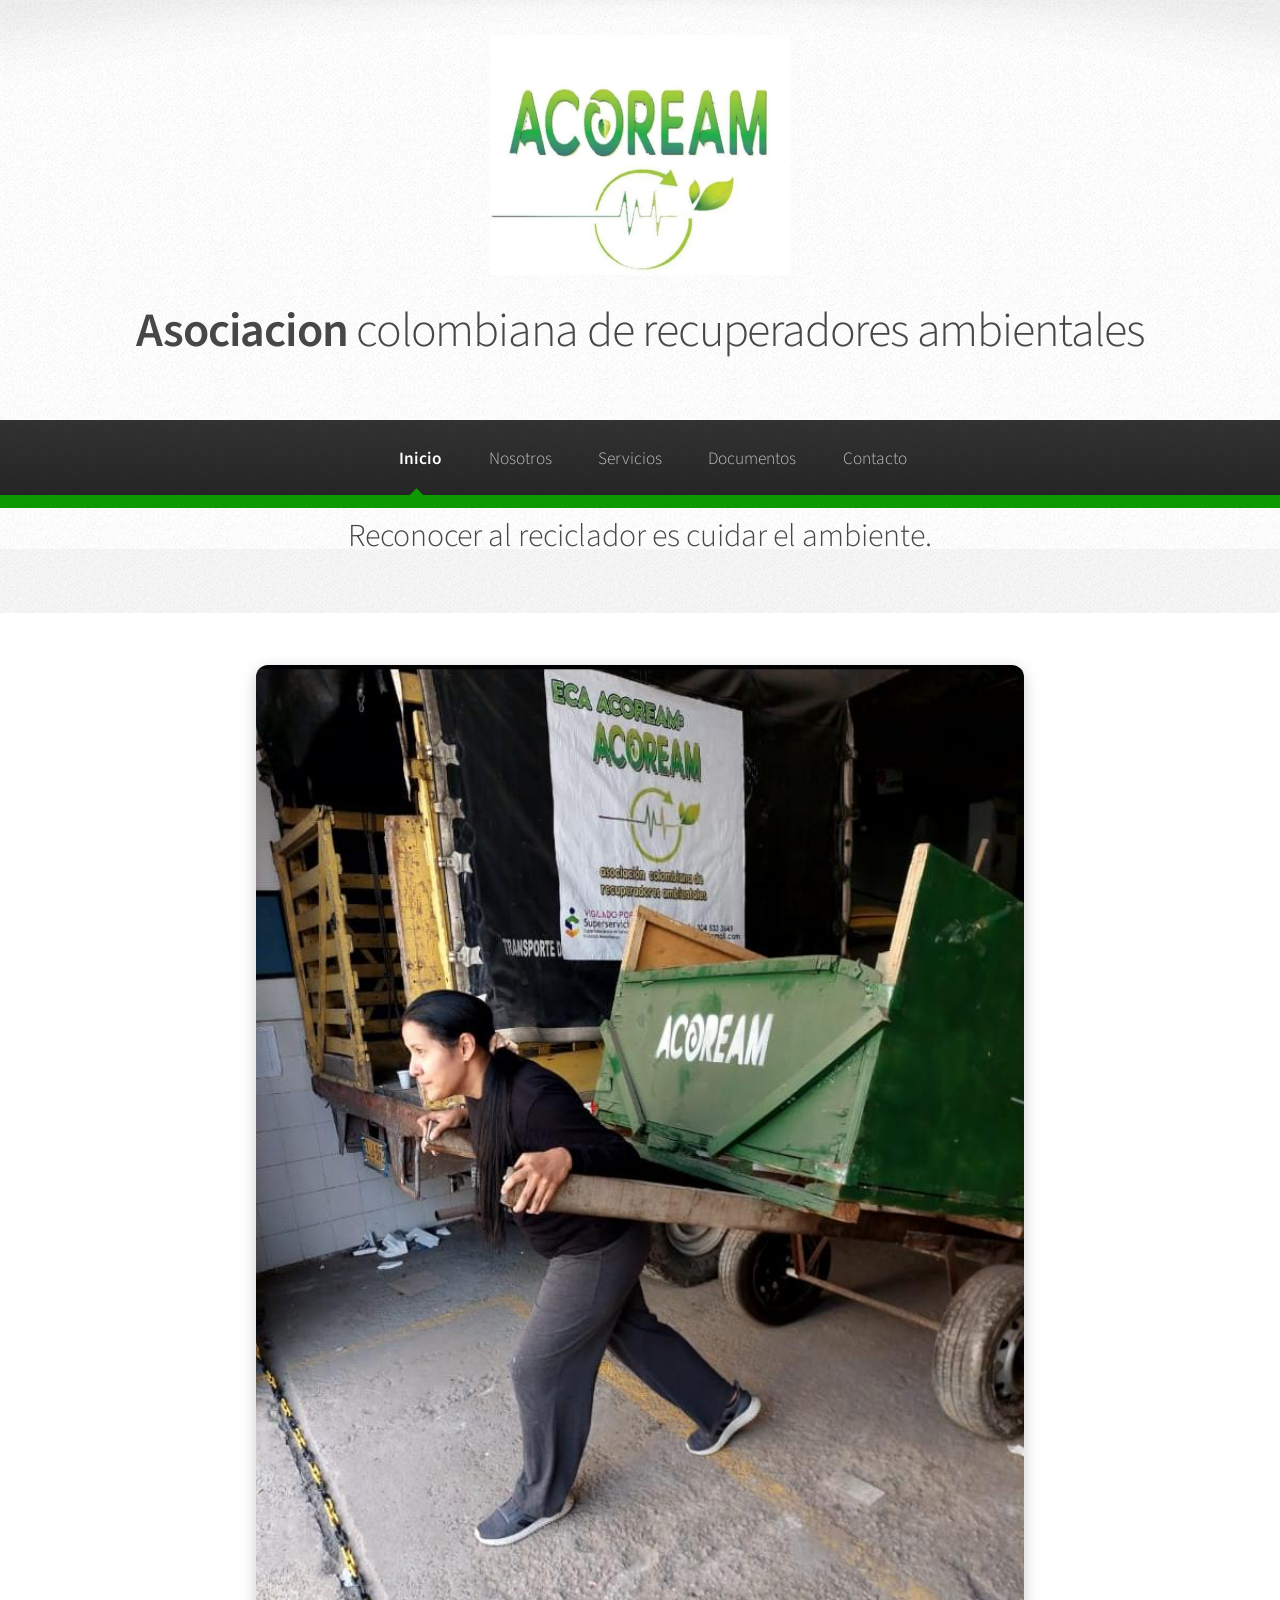
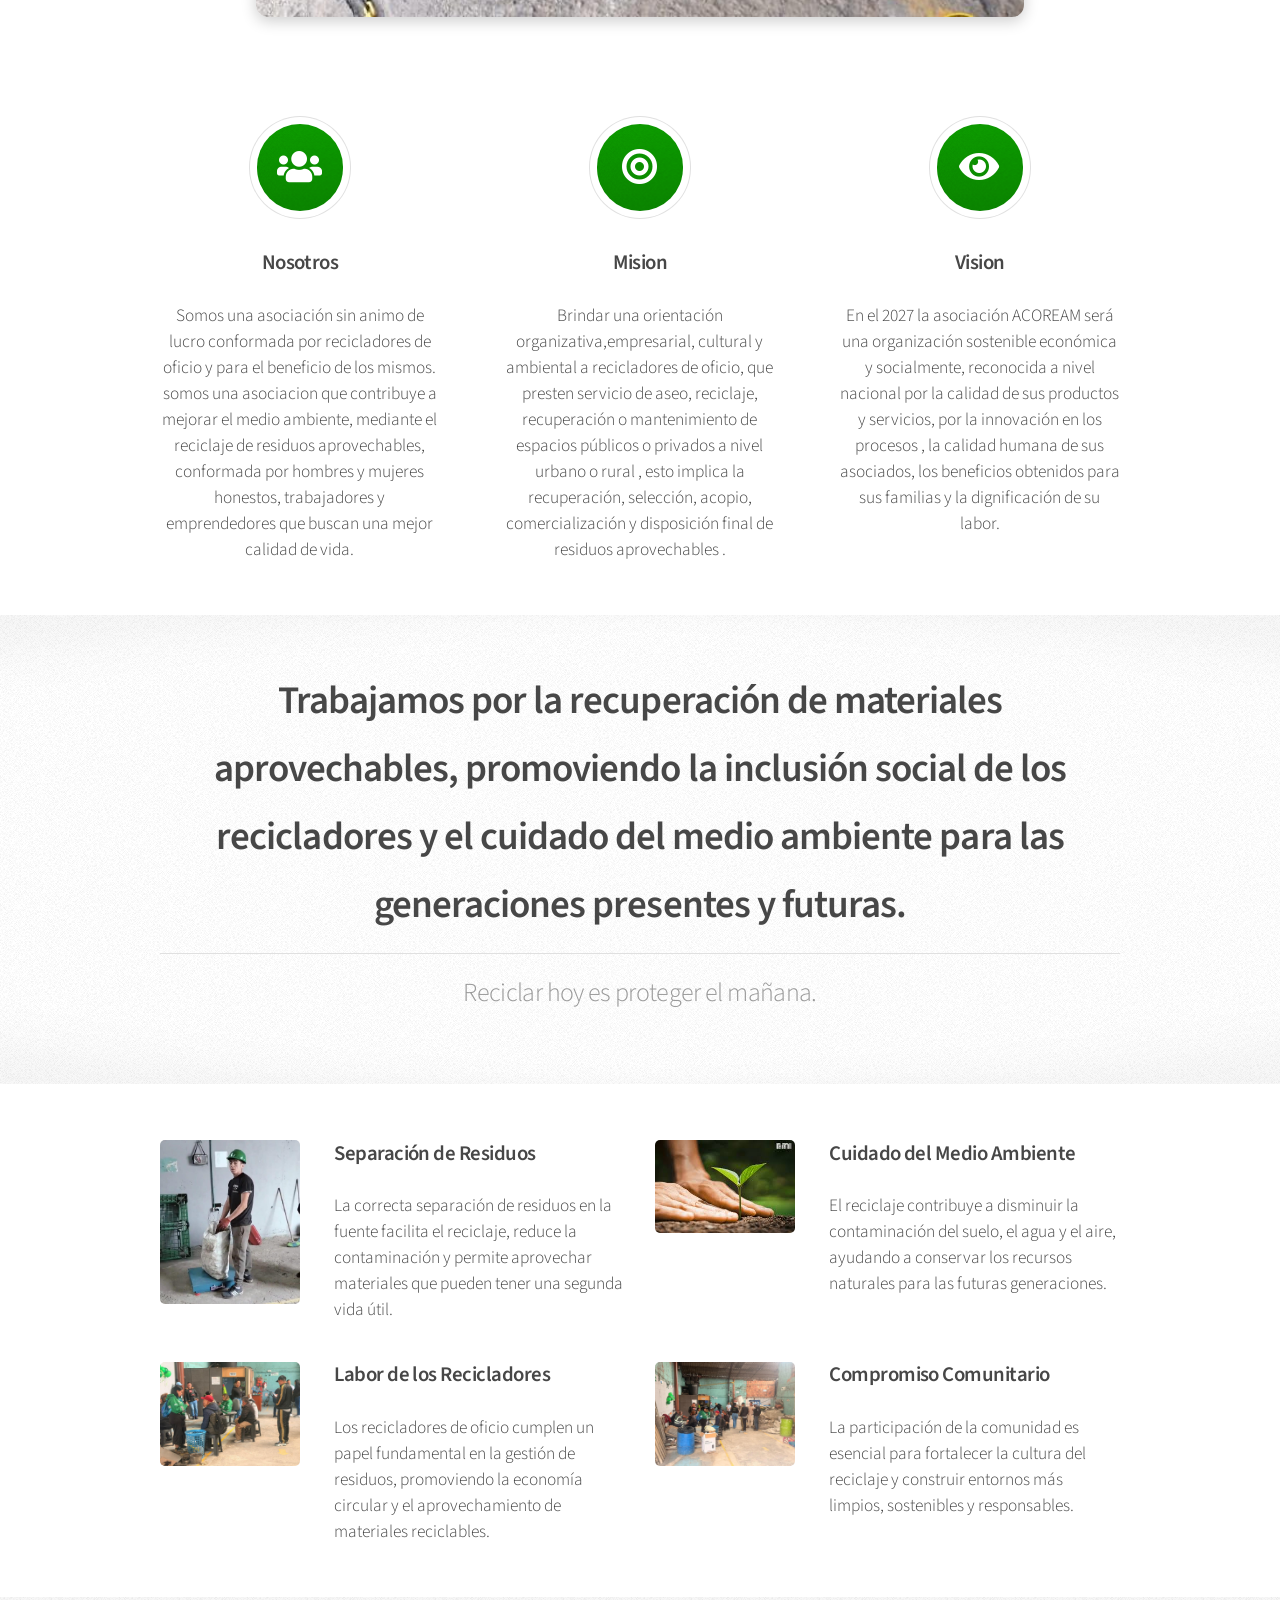
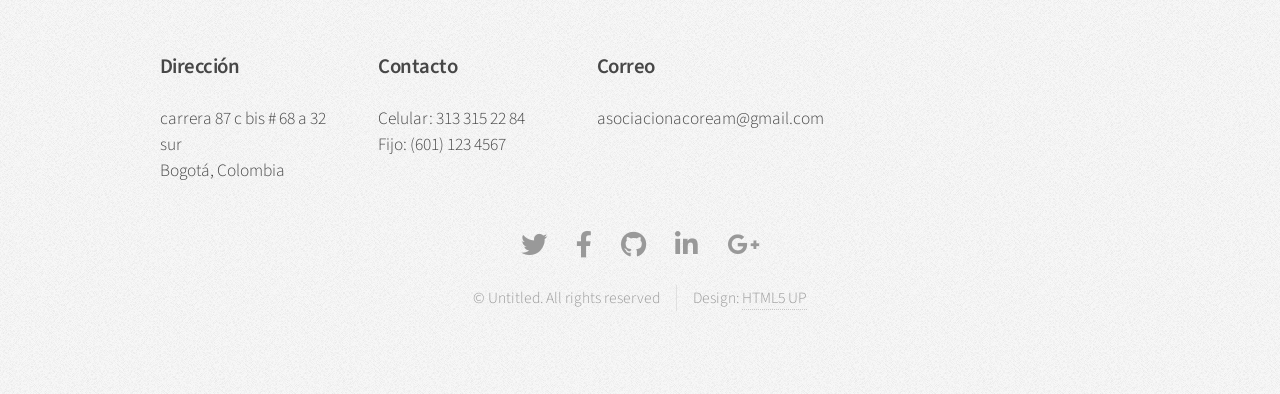
<file: Dise-o-Web-C/Pagina trabajo diseño web/index.html>
<!DOCTYPE HTML>
<!--
	Arcana by HTML5 UP
	html5up.net | @ajlkn
	Free for personal and commercial use under the CCA 3.0 license (html5up.net/license)
-->
<html>
	
	<head>
	
		<title>Asociacion Acoream</title>
		<meta charset="utf-8" />
		<meta name="viewport" content="width=device-width, initial-scale=1, user-scalable=no" />
		<link rel="stylesheet" href="assets/css/main.css" />
		<link rel="icon" type="image/png" href="images/banner.jpg">
		
	</head>
	<body class="is-preload">
		<div id="page-wrapper">

			<!-- Header -->
				<div id="header">

					<div style="text-align:center; margin-bottom:20px;">
    <img src="images/banner.jpg"
         alt="Logo Asociación"
         style="width:300px; height:auto;">
</div>

<h1 style="font-size:2rem; text-align:center;">
    <a href="index.html" id="logo">
        Asociacion <em>colombiana de recuperadores ambientales</em>
    </a>
</h1>
					<!-- Nav -->
						<nav id="nav">
							<ul>
								<li class="current"><a href="index.html">Inicio</a></li>
								<li><a href="left-sidebar.html">Nosotros</a></li>
								<li><a href="servicios.html">Servicios</a></li>
								<li><a href="documentos.html">Documentos</a></li>
								<li><a href="formulario.html">Contacto</a></li>
							</ul>
						</nav>

    <p style="font-size: 2rem; margin-top: 15px;">
        Reconocer al reciclador es cuidar el ambiente.
    </p>

				</div>

			<!-- Banner -->
				<!-- <section id="banner">
					<header>
						<h2>Arcana: <em>A responsive site template freebie by <a href="http://html5up.net">HTML5 UP</a></em></h2>
						<a href="#" class="button">Learn More</a>
					</header>
				</section> -->
	<!-- <span class="image featured"><img src="images/banner.jpg" alt=""  style="width:100%;   max-height: 1500px;
    object-fit: cover;"/></span> -->
			<!-- Highlights -->

<section class="wrapper style1">
    <div class="container">

        <div style="text-align:center; margin-bottom:30px;">
            <img src="images/Giselle.jpeg"
                 alt="ACOREAM"
                 style="
                    width:80%;
                    max-width:800px;
                    height:auto;
                    border-radius:12px;
                    box-shadow:0 4px 15px rgba(0,0,0,0.2);
                 ">
        </div>

    </div>
</section>

				<section class="wrapper style1">
					<div class="container">
						<div class="row gtr-200">
							<section class="col-4 col-12-narrower">
								<div class="box highlight">
									<i class="icon solid major fa-users"></i>
									<h3>Nosotros</h3>
									<p>Somos una asociación sin animo de lucro conformada por recicladores de oficio y para el beneficio de los mismos.
                                      somos una asociacion que contribuye a mejorar el medio ambiente, mediante el reciclaje de residuos aprovechables, conformada por hombres y mujeres honestos, trabajadores y emprendedores que buscan una mejor calidad de vida.</p>
								</div>
							</section>
							<section class="col-4 col-12-narrower">
								<div class="box highlight">
									<i class="icon solid major fa-bullseye"></i>
									<h3>Mision</h3>
									<p> Brindar una orientación organizativa,empresarial, cultural y ambiental a recicladores de oficio, que presten servicio de aseo, reciclaje, recuperación o mantenimiento de espacios públicos o privados a nivel urbano o rural ,     esto implica la recuperación, selección, acopio, comercialización  y disposición final de residuos aprovechables .</p>
								</div>
							</section>
							<section class="col-4 col-12-narrower">
								<div class="box highlight">
									<i class="icon solid major fa-eye"></i>
									<h3>Vision</h3>
									<p>En el 2027 la asociación ACOREAM será una organización sostenible económica y socialmente, reconocida a nivel nacional por la calidad de sus productos y servicios, por la innovación en los procesos , la calidad humana de sus asociados, los beneficios obtenidos para sus familias y la dignificación de su labor.</p>
								</div>
							</section>
						</div>
					</div>
				</section>

			<!-- Gigantic Heading -->
				<section class="wrapper style2">
					<div class="container">
						<header class="major">
							<h2>Trabajamos por la recuperación de materiales aprovechables, promoviendo la inclusión social de los recicladores y el cuidado del medio ambiente para las generaciones presentes y futuras.</h2>
							<p>Reciclar hoy es proteger el mañana.</p>
						</header>
					</div>
				</section>

			<!-- Posts -->
				<section class="wrapper style1">
					<div class="container">
						<div class="row">
							<section class="col-6 col-12-narrower">
								<div class="box post">
									<a href="#" class="image left"><img src="images/reciclador.jpeg" alt="" /></a>
									<div class="inner">
										<h3>Separación de Residuos</h3>
										<p>La correcta separación de residuos en la fuente facilita el reciclaje, reduce la contaminación y permite aprovechar materiales que pueden tener una segunda vida útil.</p>
									</div>
								</div>
							</section>
							<section class="col-6 col-12-narrower">
								<div class="box post">
									<a href="#" class="image left"><img src="images/naturaleza.jfif" alt="" /></a>
									<div class="inner">
										<h3>Cuidado del Medio Ambiente</h3>
										<p>El reciclaje contribuye a disminuir la contaminación del suelo, el agua y el aire, ayudando a conservar los recursos naturales para las futuras generaciones.</p>
									</div>
								</div>
							</section>
						</div>
						<div class="row">
							<section class="col-6 col-12-narrower">
								<div class="box post">
									<a href="#" class="image left"><img src="images/foto10.jpg" alt="" /></a>
									<div class="inner">
										<h3>Labor de los Recicladores</h3>
										<p>Los recicladores de oficio cumplen un papel fundamental en la gestión de residuos, promoviendo la economía circular y el aprovechamiento de materiales reciclables.</p>
									</div>
								</div>
							</section>
							<section class="col-6 col-12-narrower">
								<div class="box post">
									<a href="#" class="image left"><img src="images/foto4.jpg" alt="" /></a>
									<div class="inner">
										<h3>Compromiso Comunitario</h3>
										<p>La participación de la comunidad es esencial para fortalecer la cultura del reciclaje y construir entornos más limpios, sostenibles y responsables.</p>
									</div>
								</div>
							</section>
						</div>
					</div>
				</section>

			<!-- CTA -->
				<!-- <section id="cta" class="wrapper style3">
					<div class="container">
						<header>
							<h2>Are you ready to continue your quest?</h2>
							<a href="#" class="button">Insert Coin</a>
						</header>
					</div>
				</section> -->

			<!-- Footer -->
				<div id="footer">
					<div class="container">
						<div class="row">
							<div class="row">

    <section class="col-4 col-12-mobilep">
        <h3>Dirección</h3>
        <p>
            carrera 87 c bis # 68 a 32 sur<br>
            Bogotá, Colombia
        </p>
    </section>

    <section class="col-4 col-12-mobilep">
        <h3>Contacto</h3>
        <p>
            Celular: 313 315 22 84<br>
            Fijo: (601) 123 4567
        </p>
    </section>

    <section class="col-4 col-12-mobilep">
        <h3>Correo</h3>
        <p>
           asociacionacoream@gmail.com
        </p>
    </section>

</div>
						</div>
					</div>

					<!-- Icons -->
						<ul class="icons">
							<li><a href="#" class="icon brands fa-twitter"><span class="label">Twitter</span></a></li>
							<li><a href="https://www.facebook.com/share/1LXf45i7PA/" target="_blank" class="icon brands fa-facebook-f"><span class="label">Facebook</span></a></li>
							<li><a href="#" class="icon brands fa-github"><span class="label">GitHub</span></a></li>
							<li><a href="#" class="icon brands fa-linkedin-in"><span class="label">LinkedIn</span></a></li>
							<li><a href="#" class="icon brands fa-google-plus-g"><span class="label">Google+</span></a></li>
						</ul>

					<!-- Copyright -->
						<div class="copyright">
							<ul class="menu">
								<li>&copy; Untitled. All rights reserved</li><li>Design: <a href="http://html5up.net">HTML5 UP</a></li>
							</ul>
						</div>

				</div>

		</div>

		<!-- Scripts -->
			<script src="assets/js/jquery.min.js"></script>
			<script src="assets/js/jquery.dropotron.min.js"></script>
			<script src="assets/js/browser.min.js"></script>
			<script src="assets/js/breakpoints.min.js"></script>
			<script src="assets/js/util.js"></script>
			<script src="assets/js/main.js"></script>

	</body>
</html>
</file>
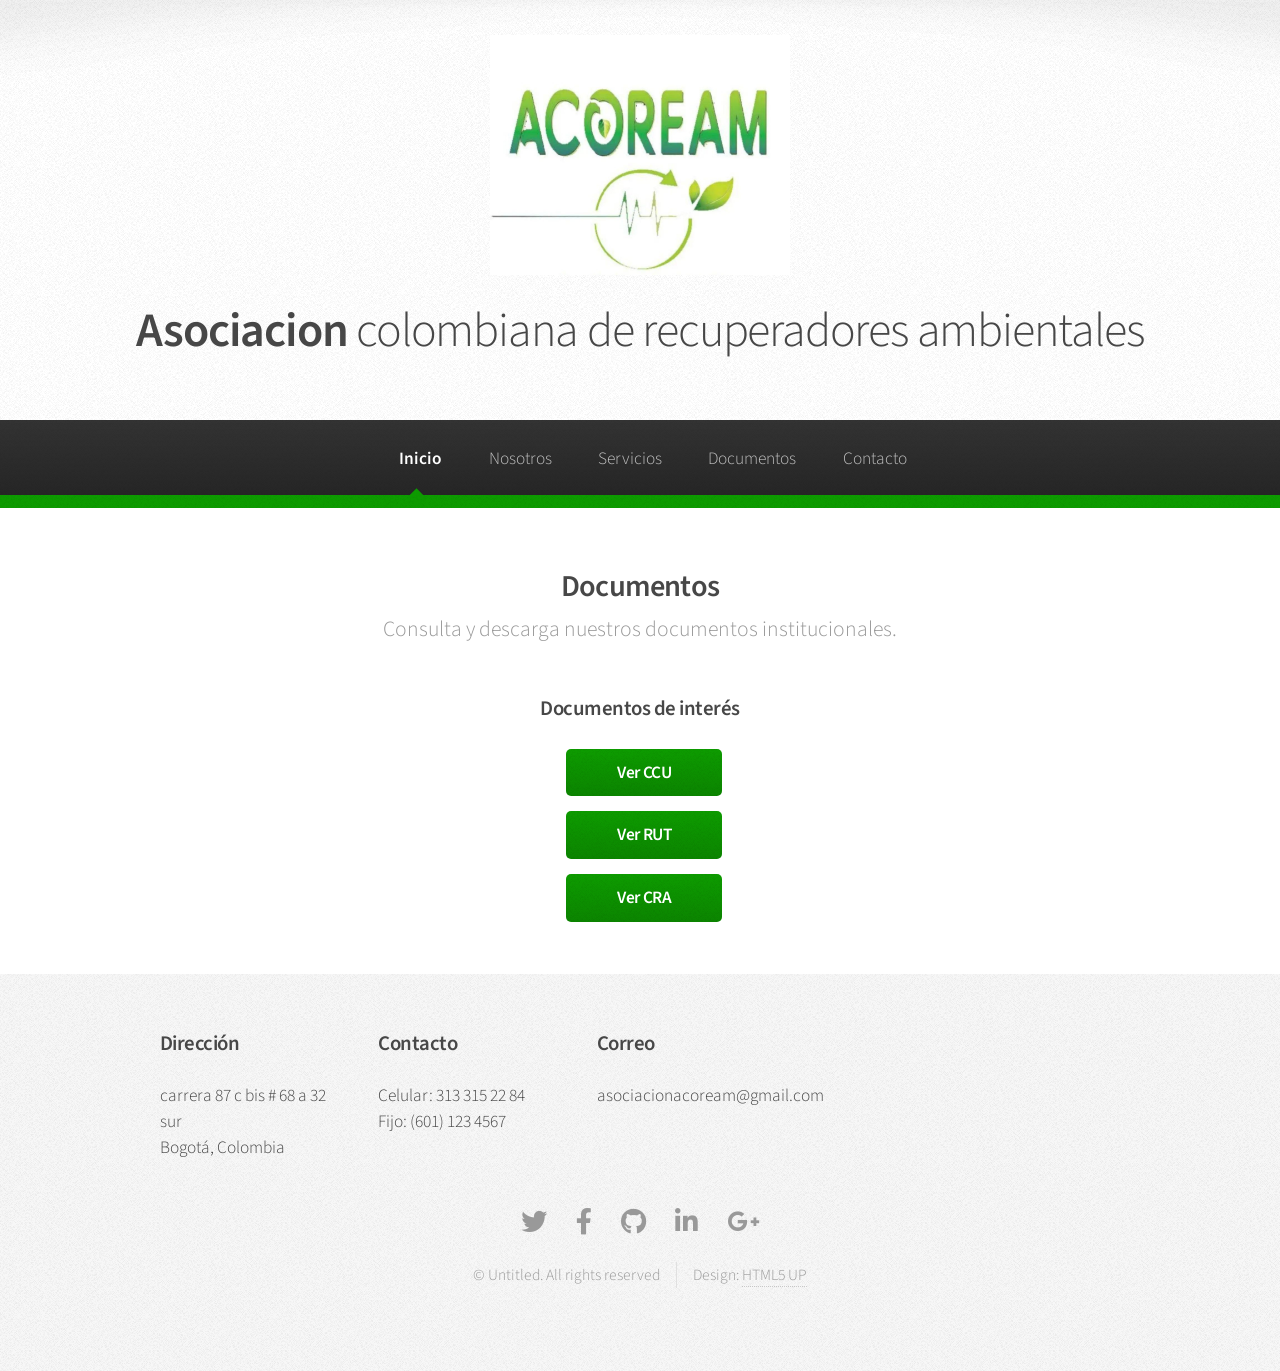
<file: Dise-o-Web-C/Pagina trabajo diseño web/documentos.html>
<!DOCTYPE HTML>
<!--
	Arcana by HTML5 UP
	html5up.net | @ajlkn
	Free for personal and commercial use under the CCA 3.0 license (html5up.net/license)
-->
<html>
	<head>
		<title>Acoream</title>
		<meta charset="utf-8" />
		<meta name="viewport" content="width=device-width, initial-scale=1, user-scalable=no" />
		<link rel="stylesheet" href="assets/css/main.css" />
			<link rel="icon" type="image/png" href="images/banner.jpg">
	</head>
	<body class="is-preload">
		<div id="page-wrapper">

			<!-- Header -->
				<div id="header">

							<div style="text-align:center; margin-bottom:20px;">
    <img src="images/banner.jpg"
         alt="Logo Asociación"
         style="width:300px; height:auto;">
</div>

<h1 style="font-size:2rem; text-align:center;">
    <a href="index.html" id="logo">
        Asociacion <em>colombiana de recuperadores ambientales</em>
    </a>
</h1>
						<nav id="nav">
						<ul>
								<li class="current"><a href="index.html">Inicio</a></li>
								<li><a href="left-sidebar.html">Nosotros</a></li>
								<li><a href="servicios.html">Servicios</a></li>
								<li><a href="documentos.html">Documentos</a></li>
								<li><a href="formulario.html">Contacto</a></li>
							</ul>
						</nav>

				</div>

			<!-- Main -->
<section class="wrapper style1">
    <div class="container">

        <header style="text-align: center;">
            <h2>Documentos</h2>
            <p>Consulta y descarga nuestros documentos institucionales.</p>
        </header>

        <div style="text-align: center;">

            <h3>Documentos de interés</h3>

            <ul style="list-style: none; padding: 0;">
                <li style="margin-bottom: 15px;">
                    <a href="documentos/ccu.pdf"
                       target="_blank"
                       class="button">
                        Ver CCU
                    </a>
                </li>

                <li style="margin-bottom: 15px;">
                    <a href="documentos/rut.pdf"
                       target="_blank"
                       class="button">
                        Ver RUT
                    </a>
                </li>

                <li style="margin-bottom: 15px;">
                    <a href="documentos/CRA.pdf"
                       target="_blank"
                       class="button">
                        Ver CRA
                    </a>
                </li>
            </ul>

        </div>

    </div>
</section>
			<!-- Footer -->
					<div id="footer">
					<div class="container">
						<div class="row">
							<div class="row">

    <section class="col-4 col-12-mobilep">
        <h3>Dirección</h3>
        <p>
            carrera 87 c bis # 68 a 32 sur<br>
            Bogotá, Colombia
        </p>
    </section>

    <section class="col-4 col-12-mobilep">
        <h3>Contacto</h3>
        <p>
            Celular: 313 315 22 84<br>
            Fijo: (601) 123 4567
        </p>
    </section>

    <section class="col-4 col-12-mobilep">
        <h3>Correo</h3>
        <p>
           asociacionacoream@gmail.com
        </p>
    </section>

</div>
						</div>
					</div>

					<!-- Icons -->
						<ul class="icons">
							<li><a href="#" class="icon brands fa-twitter"><span class="label">Twitter</span></a></li>
							<li><a href="https://www.facebook.com/share/1LXf45i7PA/" target="_blank" class="icon brands fa-facebook-f"><span class="label">Facebook</span></a></li>
							<li><a href="#" class="icon brands fa-github"><span class="label">GitHub</span></a></li>
							<li><a href="#" class="icon brands fa-linkedin-in"><span class="label">LinkedIn</span></a></li>
							<li><a href="#" class="icon brands fa-google-plus-g"><span class="label">Google+</span></a></li>
						</ul>

					<!-- Copyright -->
						<div class="copyright">
							<ul class="menu">
								<li>&copy; Untitled. All rights reserved</li><li>Design: <a href="http://html5up.net">HTML5 UP</a></li>
							</ul>
						</div>

				</div>

		</div>

		</div>

		<!-- Scripts -->
			<script src="assets/js/jquery.min.js"></script>
			<script src="assets/js/jquery.dropotron.min.js"></script>
			<script src="assets/js/browser.min.js"></script>
			<script src="assets/js/breakpoints.min.js"></script>
			<script src="assets/js/util.js"></script>
			<script src="assets/js/main.js"></script>

	</body>
</html>
</file>
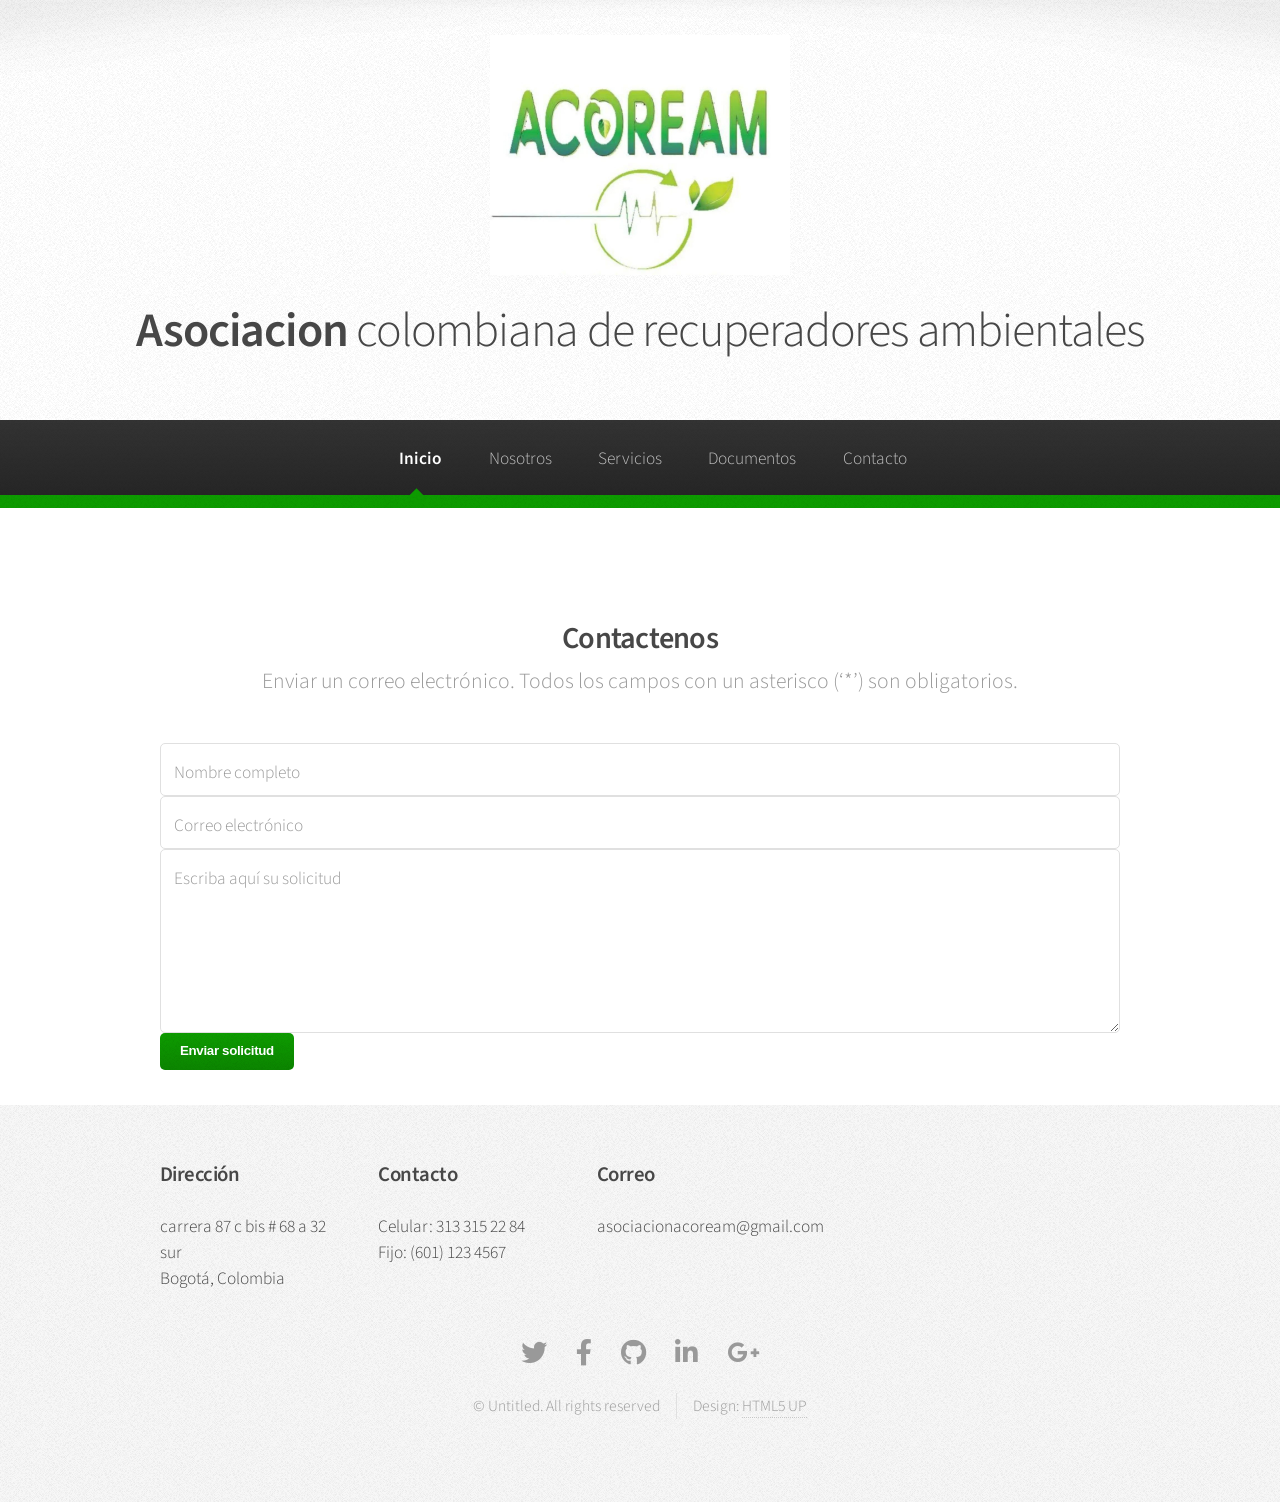
<file: Dise-o-Web-C/Pagina trabajo diseño web/formulario.html>
<!DOCTYPE HTML>
<!--
	Arcana by HTML5 UP
	html5up.net | @ajlkn
	Free for personal and commercial use under the CCA 3.0 license (html5up.net/license)
-->
<html>
	<head>
		<title>ACOREAM</title>
		<meta charset="utf-8" />
		<meta name="viewport" content="width=device-width, initial-scale=1, user-scalable=no" />
		<link rel="stylesheet" href="assets/css/main.css" />
			<link rel="icon" type="image/png" href="images/banner.jpg">
	</head>
	<body class="is-preload">
		<div id="page-wrapper">

			<!-- Header -->
				<div id="header">

						<div style="text-align:center; margin-bottom:20px;">
    <img src="images/banner.jpg"
         alt="Logo Asociación"
         style="width:300px; height:auto;">
</div>

<h1 style="font-size:2rem; text-align:center;">
    <a href="index.html" id="logo">
        Asociacion <em>colombiana de recuperadores ambientales</em>
    </a>
</h1>

					<!-- Nav -->
							<nav id="nav">
							<ul>
								<li class="current"><a href="index.html">Inicio</a></li>
								<li><a href="left-sidebar.html">Nosotros</a></li>
								<li><a href="servicios.html">Servicios</a></li>
								<li><a href="documentos.html">Documentos</a></li>
								<li><a href="formulario.html">Contacto</a></li>
							</ul>
						</nav>
				</div>

			<!-- Main -->
				<section class="wrapper style1">
					<div class="container">
						<section class="wrapper style1">
    <div class="container">

        <header class="galeria-titulo">
            <h2>Contactenos</h2>
            <p>Enviar un correo electrónico. Todos los campos con un asterisco (‘*’) son obligatorios.</p>
        </header>

       <form action="https://formsubmit.co/asociacionacoream@gmail.com" method="POST">

    <input type="text" name="Nombre" placeholder="Nombre completo" required>

    <input type="email" name="Correo" placeholder="Correo electrónico" required>


    <textarea name="Mensaje" rows="6" placeholder="Escriba aquí su solicitud" required></textarea>

    <button type="submit">Enviar solicitud</button>

</form>
    </div>
</section>
										</section>


								</div>
							</div>
				
						</div>
					</div>
				</section>
<style>
.galeria-titulo{
    text-align:center;
    margin-bottom:40px;
}

.galeria{
    display:grid;
    grid-template-columns:repeat(3,1fr);
    gap:20px;
    width:100%;
}

.galeria img{
    width:100%;
    height:300px;
    object-fit:cover;
    border-radius:10px;
}

@media screen and (max-width:980px){
    .galeria{
        grid-template-columns:repeat(2,1fr);
    }
}

@media screen and (max-width:736px){
    .galeria{
        grid-template-columns:1fr;
    }
}
</style>
			<!-- Footer -->
					<div id="footer">
					<div class="container">
						<div class="row">
							<div class="row">

    <section class="col-4 col-12-mobilep">
        <h3>Dirección</h3>
        <p>
            carrera 87 c bis # 68 a 32 sur<br>
            Bogotá, Colombia
        </p>
    </section>

    <section class="col-4 col-12-mobilep">
        <h3>Contacto</h3>
        <p>
            Celular: 313 315 22 84<br>
            Fijo: (601) 123 4567
        </p>
    </section>

    <section class="col-4 col-12-mobilep">
        <h3>Correo</h3>
        <p>
           asociacionacoream@gmail.com
        </p>
    </section>

</div>
						</div>
					</div>

					<!-- Icons -->
						<ul class="icons">
							<li><a href="#" class="icon brands fa-twitter"><span class="label">Twitter</span></a></li>
							<li><a href="https://www.facebook.com/share/1LXf45i7PA/" target="_blank" class="icon brands fa-facebook-f"><span class="label">Facebook</span></a></li>
							<li><a href="#" class="icon brands fa-github"><span class="label">GitHub</span></a></li>
							<li><a href="#" class="icon brands fa-linkedin-in"><span class="label">LinkedIn</span></a></li>
							<li><a href="#" class="icon brands fa-google-plus-g"><span class="label">Google+</span></a></li>
						</ul>

					<!-- Copyright -->
						<div class="copyright">
							<ul class="menu">
								<li>&copy; Untitled. All rights reserved</li><li>Design: <a href="http://html5up.net">HTML5 UP</a></li>
							</ul>
						</div>

				</div>

		</div>

		</div>

		<!-- Scripts -->
			<script src="assets/js/jquery.min.js"></script>
			<script src="assets/js/jquery.dropotron.min.js"></script>
			<script src="assets/js/browser.min.js"></script>
			<script src="assets/js/breakpoints.min.js"></script>
			<script src="assets/js/util.js"></script>
			<script src="assets/js/main.js"></script>

	</body>
</html>
</file>
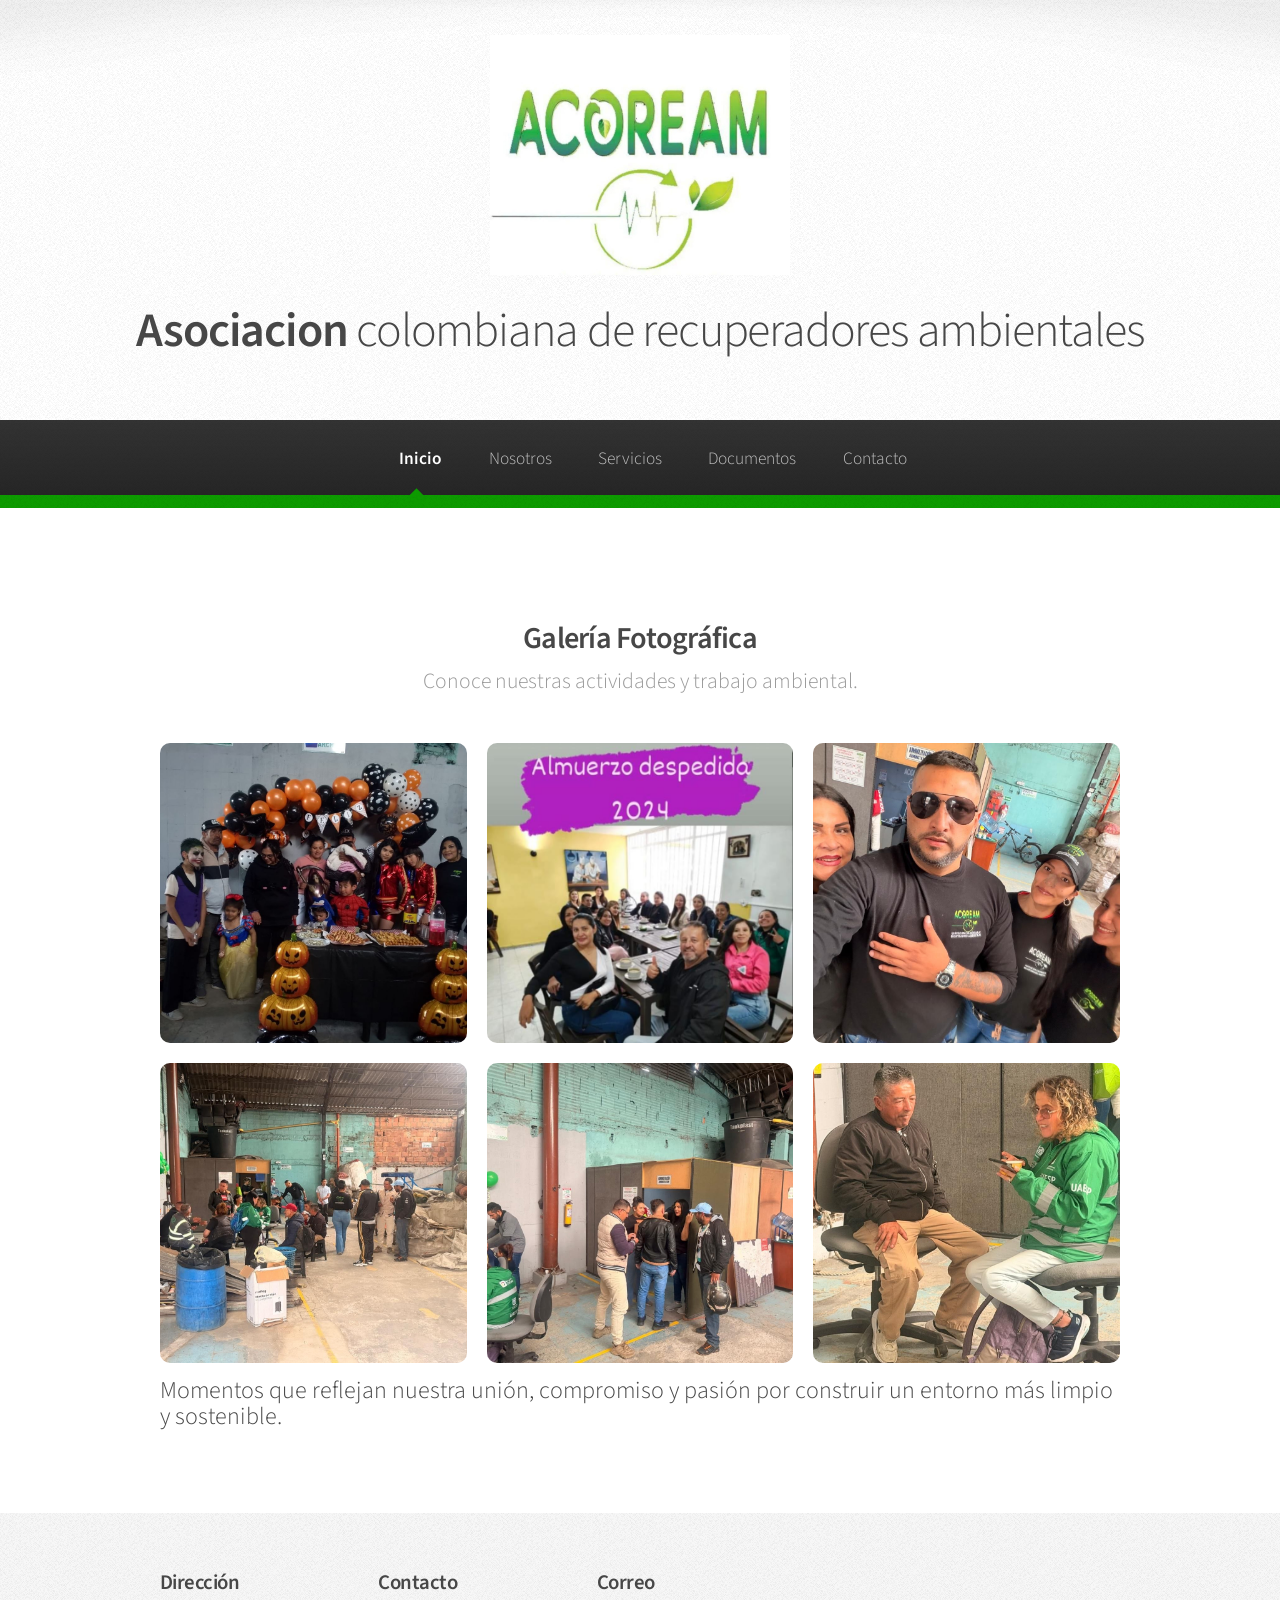
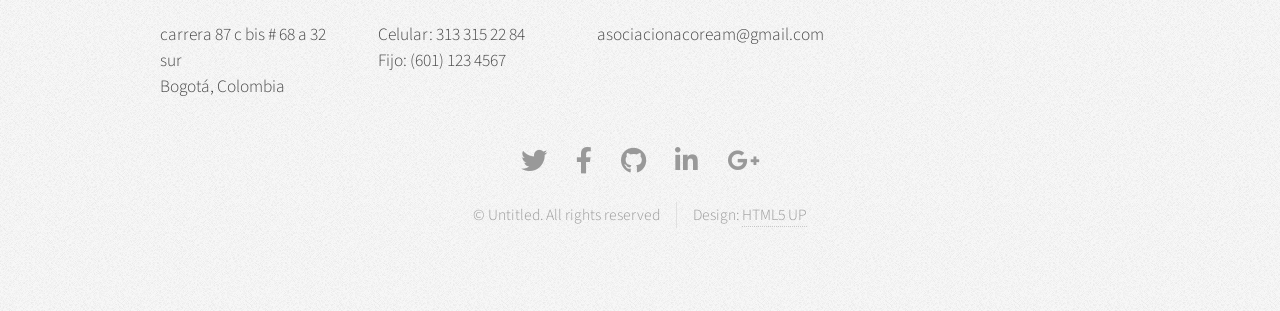
<file: Dise-o-Web-C/Pagina trabajo diseño web/left-sidebar.html>
<!DOCTYPE HTML>
<!--
	Arcana by HTML5 UP
	html5up.net | @ajlkn
	Free for personal and commercial use under the CCA 3.0 license (html5up.net/license)
-->
<html>
	<head>
		<title>ACOREAM</title>
		<meta charset="utf-8" />
		<meta name="viewport" content="width=device-width, initial-scale=1, user-scalable=no" />
		<link rel="stylesheet" href="assets/css/main.css" />
			<link rel="icon" type="image/png" href="images/banner.jpg">
	</head>
	<body class="is-preload">
		<div id="page-wrapper">

			<!-- Header -->
				<div id="header">
	<div style="text-align:center; margin-bottom:20px;">
    <img src="images/banner.jpg"
         alt="Logo Asociación"
         style="width:300px; height:auto;">
</div>

<h1 style="font-size:2rem; text-align:center;">
    <a href="index.html" id="logo">
        Asociacion <em>colombiana de recuperadores ambientales</em>
    </a>
</h1>

					<!-- Nav -->
							<nav id="nav">
								<ul>
								<li class="current"><a href="index.html">Inicio</a></li>
								<li><a href="left-sidebar.html">Nosotros</a></li>
								<li><a href="servicios.html">Servicios</a></li>
								<li><a href="documentos.html">Documentos</a></li>
								<li><a href="formulario.html">Contacto</a></li>
							</ul>
						</nav>
				</div>

			<!-- Main -->
				<section class="wrapper style1">
					<div class="container">
						<section class="wrapper style1">
    <div class="container">

        <header class="galeria-titulo">
            <h2>Galería Fotográfica</h2>
            <p>Conoce nuestras actividades y trabajo ambiental.</p>
        </header>

        <div class="galeria">
            <img src="images/foto1.jpg" alt="">
            <img src="images/foto2.jpeg" alt="">
            <img src="images/foto3.jpg" alt="">
            <img src="images/foto4.jpg" alt="">
            <img src="images/foto5.jpg" alt="">
            <img src="images/foto6.jpg" alt="">
        </div>
 <p style="font-size: 1.5rem; margin-top: 15px;">
        Momentos que reflejan nuestra unión, compromiso y pasión por construir un entorno más limpio y sostenible.
    </p>
    </div>
</section>
										</section>


								</div>
							</div>
				
						</div>
					</div>
				</section>
<style>
.galeria-titulo{
    text-align:center;
    margin-bottom:40px;
}

.galeria{
    display:grid;
    grid-template-columns:repeat(3,1fr);
    gap:20px;
    width:100%;
}

.galeria img{
    width:100%;
    height:300px;
    object-fit:cover;
    border-radius:10px;
}

@media screen and (max-width:980px){
    .galeria{
        grid-template-columns:repeat(2,1fr);
    }
}

@media screen and (max-width:736px){
    .galeria{
        grid-template-columns:1fr;
    }
}
</style>
			<!-- Footer -->
					<div id="footer">
					<div class="container">
						<div class="row">
							<div class="row">

    <section class="col-4 col-12-mobilep">
        <h3>Dirección</h3>
        <p>
            carrera 87 c bis # 68 a 32 sur<br>
            Bogotá, Colombia
        </p>
    </section>

    <section class="col-4 col-12-mobilep">
        <h3>Contacto</h3>
        <p>
            Celular: 313 315 22 84<br>
            Fijo: (601) 123 4567
        </p>
    </section>

    <section class="col-4 col-12-mobilep">
        <h3>Correo</h3>
        <p>
           asociacionacoream@gmail.com
        </p>
    </section>

</div>
						</div>
					</div>

					<!-- Icons -->
						<ul class="icons">
							<li><a href="#" class="icon brands fa-twitter"><span class="label">Twitter</span></a></li>
							<li><a href="https://www.facebook.com/share/1LXf45i7PA/" target="_blank" class="icon brands fa-facebook-f"><span class="label">Facebook</span></a></li>
							<li><a href="#" class="icon brands fa-github"><span class="label">GitHub</span></a></li>
							<li><a href="#" class="icon brands fa-linkedin-in"><span class="label">LinkedIn</span></a></li>
							<li><a href="#" class="icon brands fa-google-plus-g"><span class="label">Google+</span></a></li>
						</ul>

					<!-- Copyright -->
						<div class="copyright">
							<ul class="menu">
								<li>&copy; Untitled. All rights reserved</li><li>Design: <a href="http://html5up.net">HTML5 UP</a></li>
							</ul>
						</div>

				</div>

		</div>

		</div>

		<!-- Scripts -->
			<script src="assets/js/jquery.min.js"></script>
			<script src="assets/js/jquery.dropotron.min.js"></script>
			<script src="assets/js/browser.min.js"></script>
			<script src="assets/js/breakpoints.min.js"></script>
			<script src="assets/js/util.js"></script>
			<script src="assets/js/main.js"></script>

	</body>
</html>
</file>
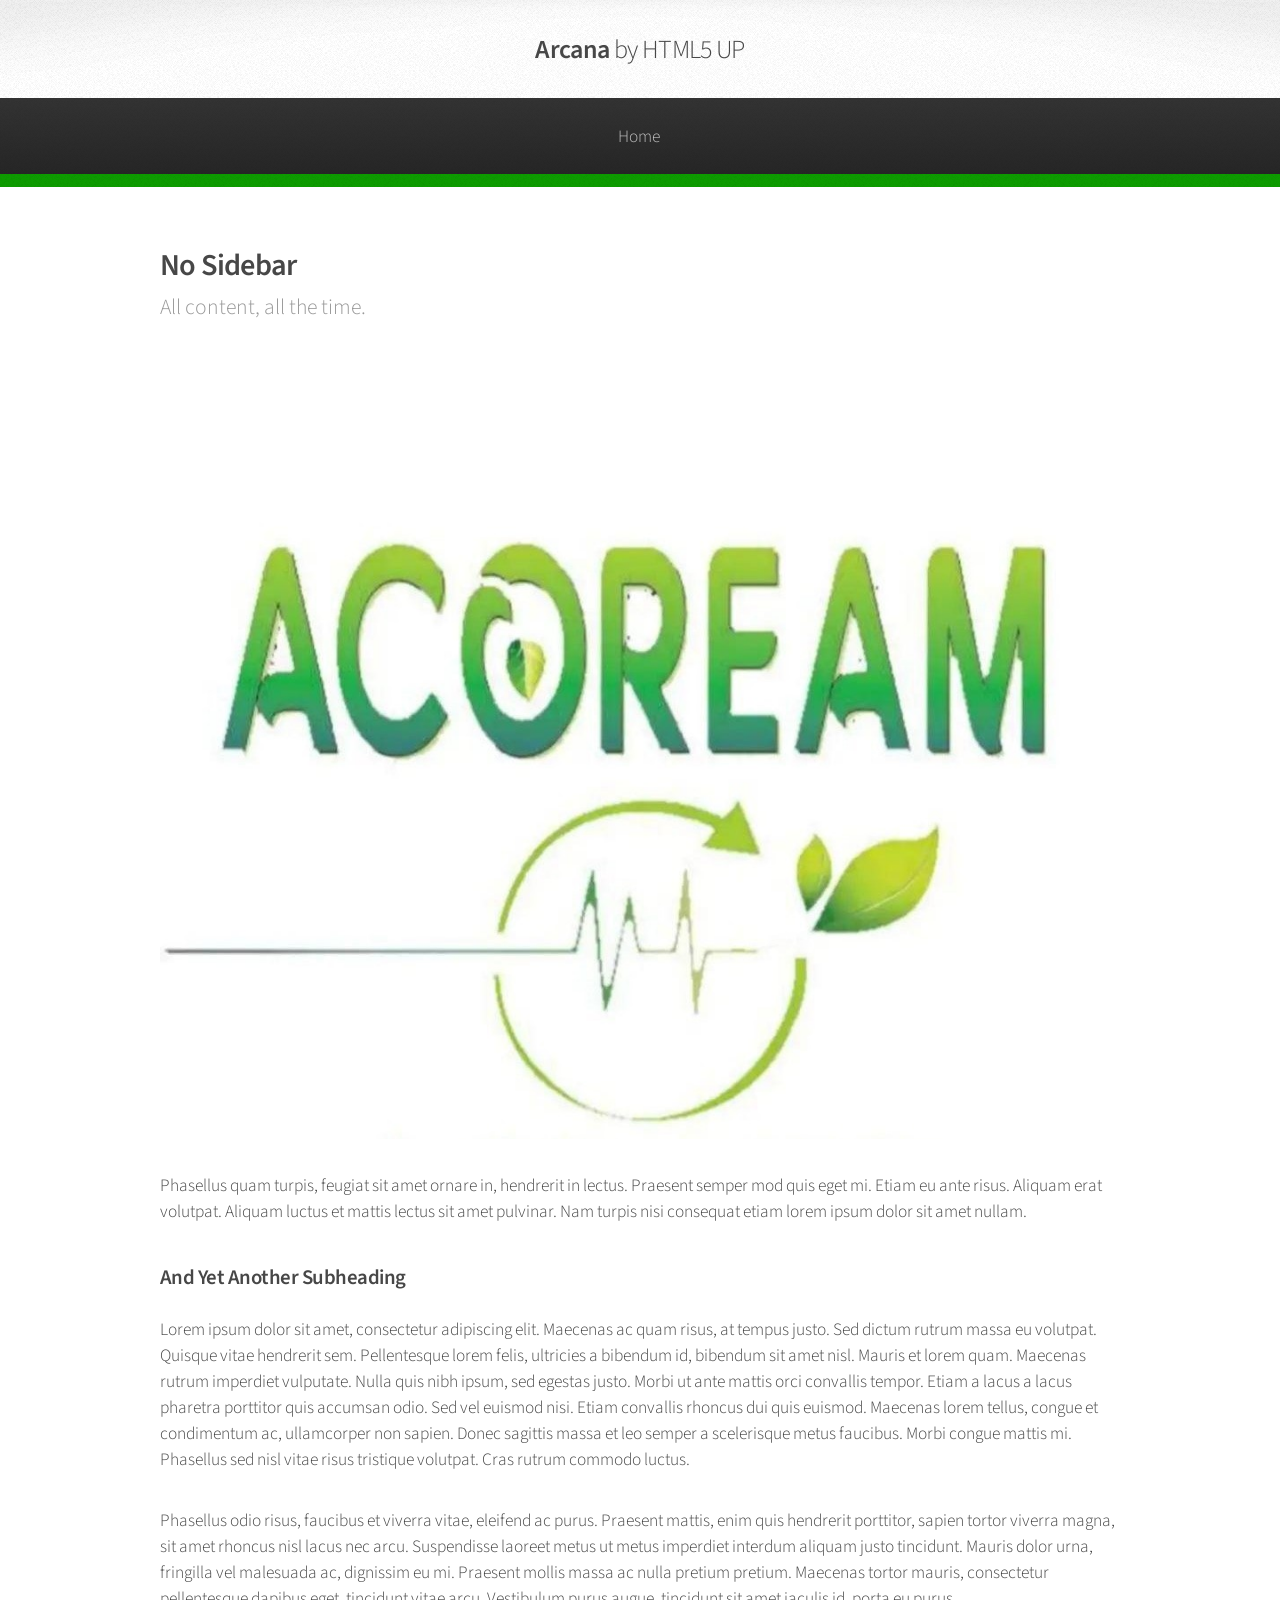
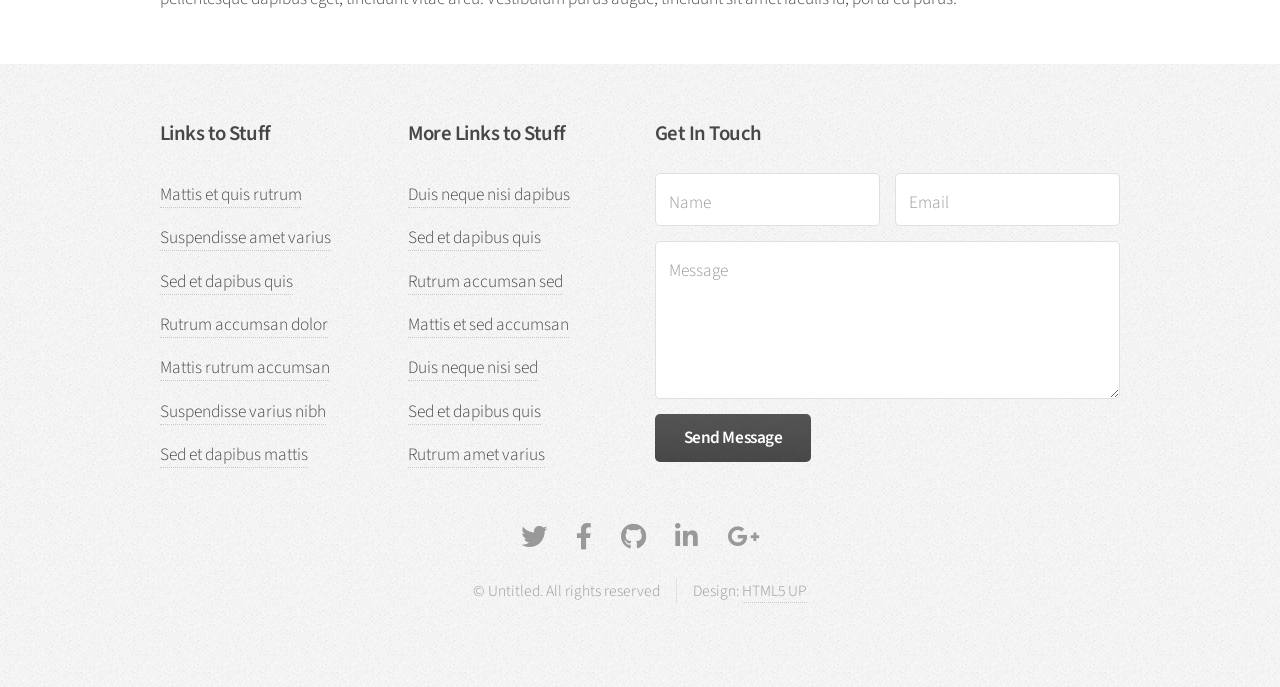
<file: Dise-o-Web-C/Pagina trabajo diseño web/no-sidebar.html>
<!DOCTYPE HTML>
<!--
	Arcana by HTML5 UP
	html5up.net | @ajlkn
	Free for personal and commercial use under the CCA 3.0 license (html5up.net/license)
-->
<html>
	<head>
		<title>No Sidebar - Arcana by HTML5 UP</title>
		<meta charset="utf-8" />
		<meta name="viewport" content="width=device-width, initial-scale=1, user-scalable=no" />
		<link rel="stylesheet" href="assets/css/main.css" />
			<link rel="icon" type="image/png" href="images/banner.jpg">
	</head>
	<body class="is-preload">
		<div id="page-wrapper">

			<!-- Header -->
				<div id="header">

					<!-- Logo -->
						<h1><a href="index.html" id="logo">Arcana <em>by HTML5 UP</em></a></h1>

					<!-- Nav -->
						<nav id="nav">
							<ul>
								<li><a href="index.html">Home</a></li>
								<li>
				
									<ul>
									
								<li class="current"><a href="index.html">Inicio</a></li>
								<li><a href="left-sidebar.html">Nosotros</a></li>
								<li><a href="right-sidebar.html">Mision</a></li>
								<li><a href="two-sidebar.html">Vision</a></li>
								<li><a href="no-sidebar.html">No Sidebar</a></li>
								<li><a href="formulario.html">Contacto</a></li>
						
							</ul>
						</nav>

				</div>

			<!-- Main -->
				<section class="wrapper style1">
					<div class="container">
						<div id="content">

							<!-- Content -->

								<article>
									<header>
										<h2>No Sidebar</h2>
										<p>All content, all the time.</p>
									</header>

									<span class="image featured"><img src="images/banner.jpg" alt="" /></span>

									<p>Phasellus quam turpis, feugiat sit amet ornare in, hendrerit in lectus.
									Praesent semper mod quis eget mi. Etiam eu ante risus. Aliquam erat volutpat.
									Aliquam luctus et mattis lectus sit amet pulvinar. Nam turpis nisi
									consequat etiam lorem ipsum dolor sit amet nullam.</p>

									<h3>And Yet Another Subheading</h3>
									<p>Lorem ipsum dolor sit amet, consectetur adipiscing elit. Maecenas ac quam risus, at tempus
									justo. Sed dictum rutrum massa eu volutpat. Quisque vitae hendrerit sem. Pellentesque lorem felis,
									ultricies a bibendum id, bibendum sit amet nisl. Mauris et lorem quam. Maecenas rutrum imperdiet
									vulputate. Nulla quis nibh ipsum, sed egestas justo. Morbi ut ante mattis orci convallis tempor.
									Etiam a lacus a lacus pharetra porttitor quis accumsan odio. Sed vel euismod nisi. Etiam convallis
									rhoncus dui quis euismod. Maecenas lorem tellus, congue et condimentum ac, ullamcorper non sapien.
									Donec sagittis massa et leo semper a scelerisque metus faucibus. Morbi congue mattis mi.
									Phasellus sed nisl vitae risus tristique volutpat. Cras rutrum commodo luctus.</p>

									<p>Phasellus odio risus, faucibus et viverra vitae, eleifend ac purus. Praesent mattis, enim
									quis hendrerit porttitor, sapien tortor viverra magna, sit amet rhoncus nisl lacus nec arcu.
									Suspendisse laoreet metus ut metus imperdiet interdum aliquam justo tincidunt. Mauris dolor urna,
									fringilla vel malesuada ac, dignissim eu mi. Praesent mollis massa ac nulla pretium pretium.
									Maecenas tortor mauris, consectetur pellentesque dapibus eget, tincidunt vitae arcu.
									Vestibulum purus augue, tincidunt sit amet iaculis id, porta eu purus.</p>
								</article>

						</div>
					</div>
				</section>

			<!-- Footer -->
				<div id="footer">
					<div class="container">
						<div class="row">
							<section class="col-3 col-6-narrower col-12-mobilep">
								<h3>Links to Stuff</h3>
								<ul class="links">
									<li><a href="#">Mattis et quis rutrum</a></li>
									<li><a href="#">Suspendisse amet varius</a></li>
									<li><a href="#">Sed et dapibus quis</a></li>
									<li><a href="#">Rutrum accumsan dolor</a></li>
									<li><a href="#">Mattis rutrum accumsan</a></li>
									<li><a href="#">Suspendisse varius nibh</a></li>
									<li><a href="#">Sed et dapibus mattis</a></li>
								</ul>
							</section>
							<section class="col-3 col-6-narrower col-12-mobilep">
								<h3>More Links to Stuff</h3>
								<ul class="links">
									<li><a href="#">Duis neque nisi dapibus</a></li>
									<li><a href="#">Sed et dapibus quis</a></li>
									<li><a href="#">Rutrum accumsan sed</a></li>
									<li><a href="#">Mattis et sed accumsan</a></li>
									<li><a href="#">Duis neque nisi sed</a></li>
									<li><a href="#">Sed et dapibus quis</a></li>
									<li><a href="#">Rutrum amet varius</a></li>
								</ul>
							</section>
							<section class="col-6 col-12-narrower">
								<h3>Get In Touch</h3>
								<form>
									<div class="row gtr-50">
										<div class="col-6 col-12-mobilep">
											<input type="text" name="name" id="name" placeholder="Name" />
										</div>
										<div class="col-6 col-12-mobilep">
											<input type="email" name="email" id="email" placeholder="Email" />
										</div>
										<div class="col-12">
											<textarea name="message" id="message" placeholder="Message" rows="5"></textarea>
										</div>
										<div class="col-12">
											<ul class="actions">
												<li><input type="submit" class="button alt" value="Send Message" /></li>
											</ul>
										</div>
									</div>
								</form>
							</section>
						</div>
					</div>

					<!-- Icons -->
						<ul class="icons">
							<li><a href="#" class="icon brands fa-twitter"><span class="label">Twitter</span></a></li>
							<li><a href="#" class="icon brands fa-facebook-f"><span class="label">Facebook</span></a></li>
							<li><a href="#" class="icon brands fa-github"><span class="label">GitHub</span></a></li>
							<li><a href="#" class="icon brands fa-linkedin-in"><span class="label">LinkedIn</span></a></li>
							<li><a href="#" class="icon brands fa-google-plus-g"><span class="label">Google+</span></a></li>
						</ul>

					<!-- Copyright -->
						<div class="copyright">
							<ul class="menu">
								<li>&copy; Untitled. All rights reserved</li><li>Design: <a href="http://html5up.net">HTML5 UP</a></li>
							</ul>
						</div>

				</div>

		</div>

		<!-- Scripts -->
			<script src="assets/js/jquery.min.js"></script>
			<script src="assets/js/jquery.dropotron.min.js"></script>
			<script src="assets/js/browser.min.js"></script>
			<script src="assets/js/breakpoints.min.js"></script>
			<script src="assets/js/util.js"></script>
			<script src="assets/js/main.js"></script>

	</body>
</html>
</file>
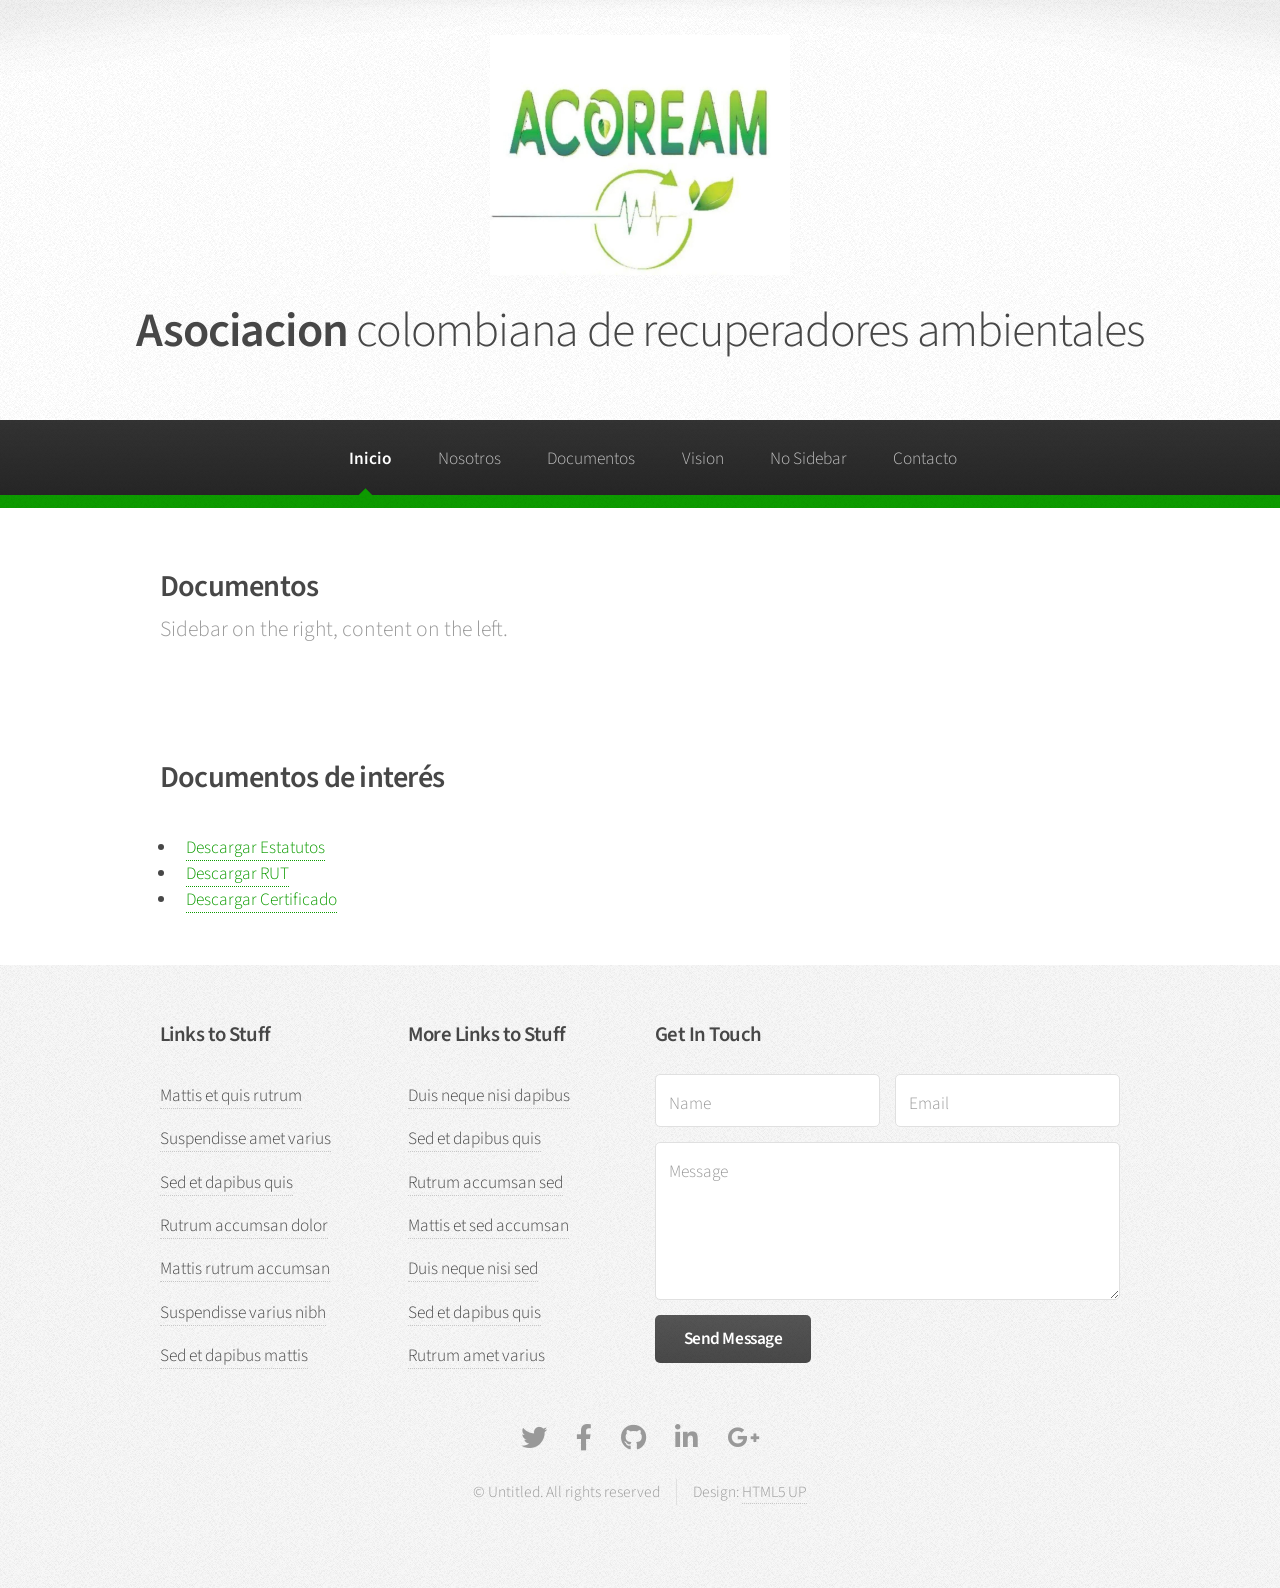
<file: Dise-o-Web-C/Pagina trabajo diseño web/right-sidebar.html>
<!DOCTYPE HTML>
<!--
	Arcana by HTML5 UP
	html5up.net | @ajlkn
	Free for personal and commercial use under the CCA 3.0 license (html5up.net/license)
-->
<html>
	<head>
		<title>Right Sidebar - Arcana by HTML5 UP</title>
		<meta charset="utf-8" />
		<meta name="viewport" content="width=device-width, initial-scale=1, user-scalable=no" />
		<link rel="stylesheet" href="assets/css/main.css" />
	</head>
	<body class="is-preload">
		<div id="page-wrapper">

			<!-- Header -->
				<div id="header">

				<div style="text-align:center; margin-bottom:20px;">
    <img src="images/banner.jpg"
         alt="Logo Asociación"
         style="width:300px; height:auto;">
</div>

<h1 style="font-size:2rem; text-align:center;">
    <a href="index.html" id="logo">
        Asociacion <em>colombiana de recuperadores ambientales</em>
    </a>
</h1>

					<!-- Nav -->
						<nav id="nav">
							<ul>
								
								<li class="current"><a href="index.html">Inicio</a></li>
								<li><a href="left-sidebar.html">Nosotros</a></li>
								<li><a href="right-sidebar.html">Documentos</a></li>
								<li><a href="two-sidebar.html">Vision</a></li>
								<li><a href="no-sidebar.html">No Sidebar</a></li>
								<li><a href="formulario.html">Contacto</a></li>
						
							</ul>
						</nav>

				</div>

			<!-- Main -->
				<section class="wrapper style1">
					<div class="container">
						<div class="row gtr-200">
							<div class="col-8 col-12-narrower">
								<div id="content">

									<!-- Content -->

										<article>
											<header>
												<h2>Documentos</h2>
												<p>Sidebar on the right, content on the left.</p>
											</header>

											

								</div>
							</div>

							<section>
    <h2>Documentos de interés</h2>

    <ul>
        <li>
            <a href="documentos/estatutos.pdf" download>
                Descargar Estatutos
            </a>
        </li>

        <li>
            <a href="documentos/rut.pdf" download>
                Descargar RUT
            </a>
        </li>

        <li>
            <a href="documentos/certificado.pdf" download>
                Descargar Certificado
            </a>
        </li>
    </ul>
</section>
							
						</div>
					</div>
				</section>

			<!-- Footer -->
				<div id="footer">
					<div class="container">
						<div class="row">
							<section class="col-3 col-6-narrower col-12-mobilep">
								<h3>Links to Stuff</h3>
								<ul class="links">
									<li><a href="#">Mattis et quis rutrum</a></li>
									<li><a href="#">Suspendisse amet varius</a></li>
									<li><a href="#">Sed et dapibus quis</a></li>
									<li><a href="#">Rutrum accumsan dolor</a></li>
									<li><a href="#">Mattis rutrum accumsan</a></li>
									<li><a href="#">Suspendisse varius nibh</a></li>
									<li><a href="#">Sed et dapibus mattis</a></li>
								</ul>
							</section>
							<section class="col-3 col-6-narrower col-12-mobilep">
								<h3>More Links to Stuff</h3>
								<ul class="links">
									<li><a href="#">Duis neque nisi dapibus</a></li>
									<li><a href="#">Sed et dapibus quis</a></li>
									<li><a href="#">Rutrum accumsan sed</a></li>
									<li><a href="#">Mattis et sed accumsan</a></li>
									<li><a href="#">Duis neque nisi sed</a></li>
									<li><a href="#">Sed et dapibus quis</a></li>
									<li><a href="#">Rutrum amet varius</a></li>
								</ul>
							</section>
							<section class="col-6 col-12-narrower">
								<h3>Get In Touch</h3>
								<form>
									<div class="row gtr-50">
										<div class="col-6 col-12-mobilep">
											<input type="text" name="name" id="name" placeholder="Name" />
										</div>
										<div class="col-6 col-12-mobilep">
											<input type="email" name="email" id="email" placeholder="Email" />
										</div>
										<div class="col-12">
											<textarea name="message" id="message" placeholder="Message" rows="5"></textarea>
										</div>
										<div class="col-12">
											<ul class="actions">
												<li><input type="submit" class="button alt" value="Send Message" /></li>
											</ul>
										</div>
									</div>
								</form>
							</section>
						</div>
					</div>

					<!-- Icons -->
						<ul class="icons">
							<li><a href="#" class="icon brands fa-twitter"><span class="label">Twitter</span></a></li>
							<li><a href="#" class="icon brands fa-facebook-f"><span class="label">Facebook</span></a></li>
							<li><a href="#" class="icon brands fa-github"><span class="label">GitHub</span></a></li>
							<li><a href="#" class="icon brands fa-linkedin-in"><span class="label">LinkedIn</span></a></li>
							<li><a href="#" class="icon brands fa-google-plus-g"><span class="label">Google+</span></a></li>
						</ul>

					<!-- Copyright -->
						<div class="copyright">
							<ul class="menu">
								<li>&copy; Untitled. All rights reserved</li><li>Design: <a href="http://html5up.net">HTML5 UP</a></li>
							</ul>
						</div>

				</div>

		</div>

		<!-- Scripts -->
			<script src="assets/js/jquery.min.js"></script>
			<script src="assets/js/jquery.dropotron.min.js"></script>
			<script src="assets/js/browser.min.js"></script>
			<script src="assets/js/breakpoints.min.js"></script>
			<script src="assets/js/util.js"></script>
			<script src="assets/js/main.js"></script>

	</body>
</html>
</file>
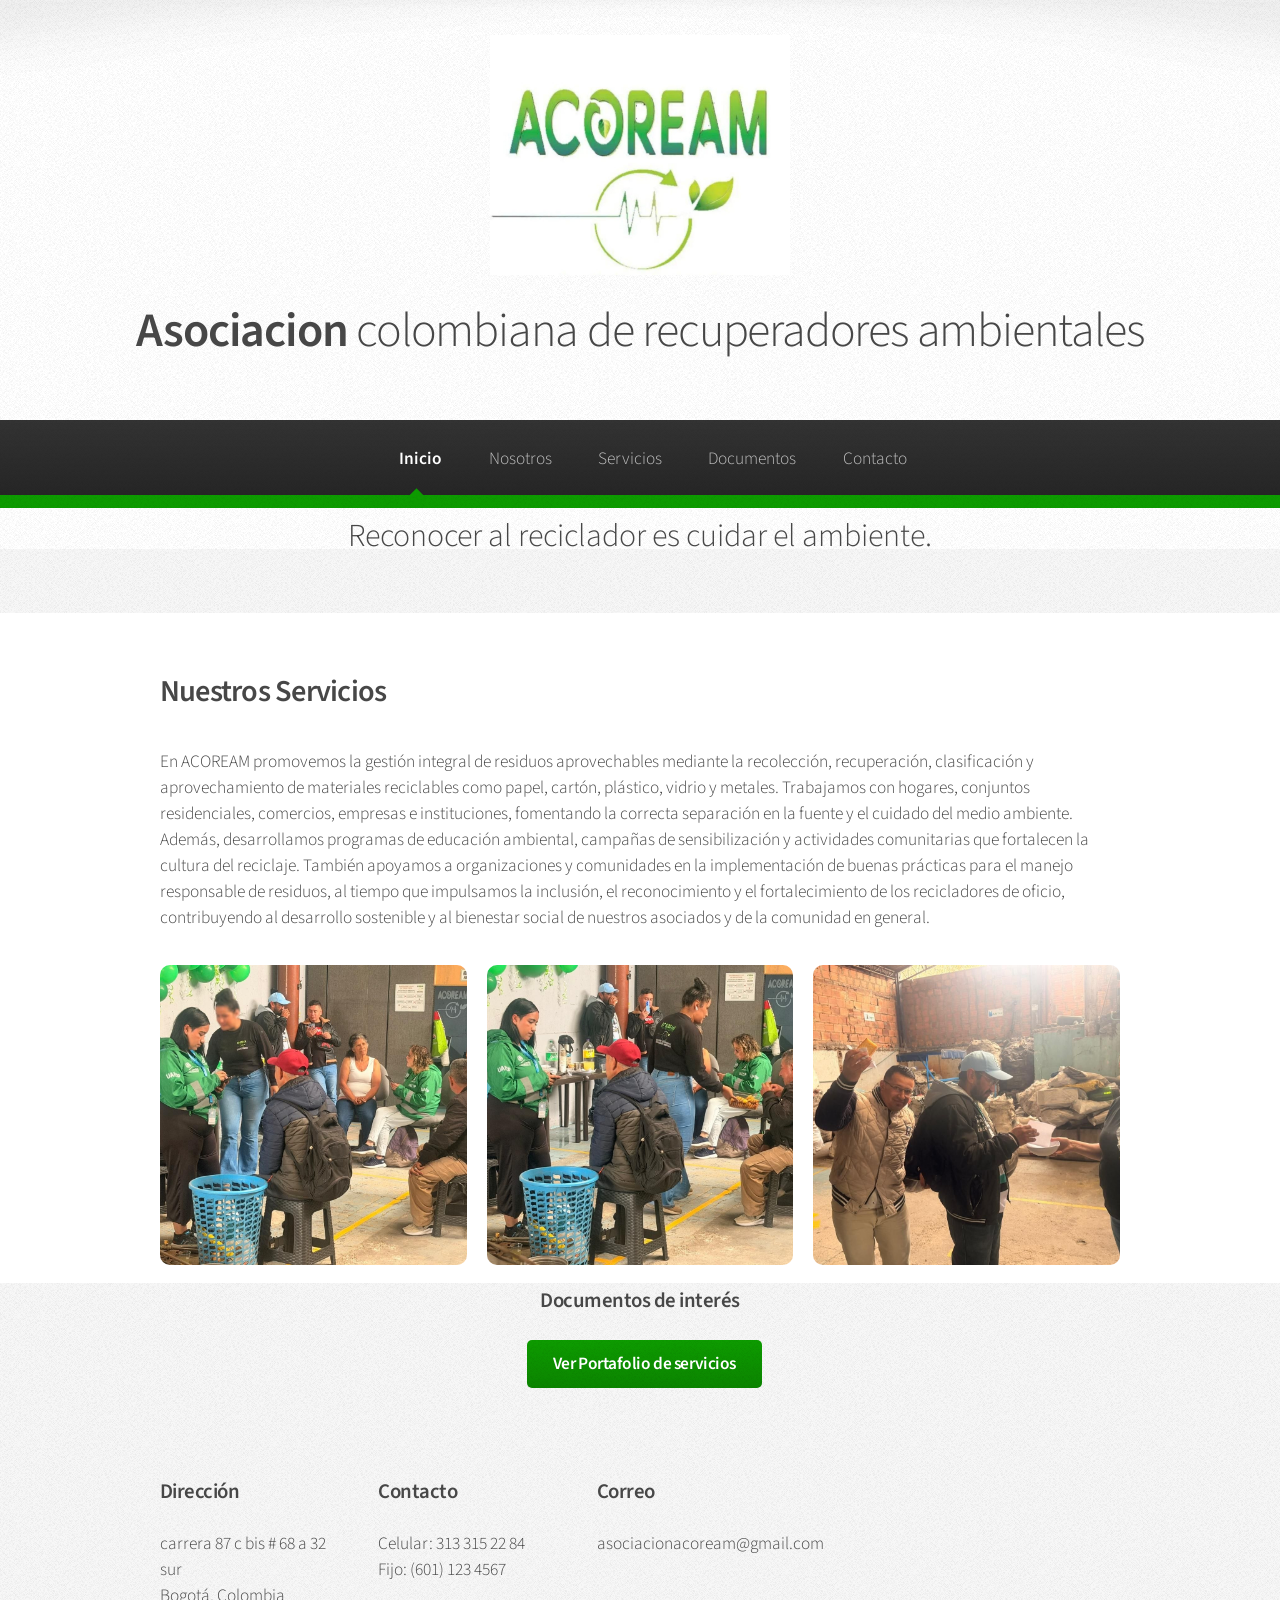
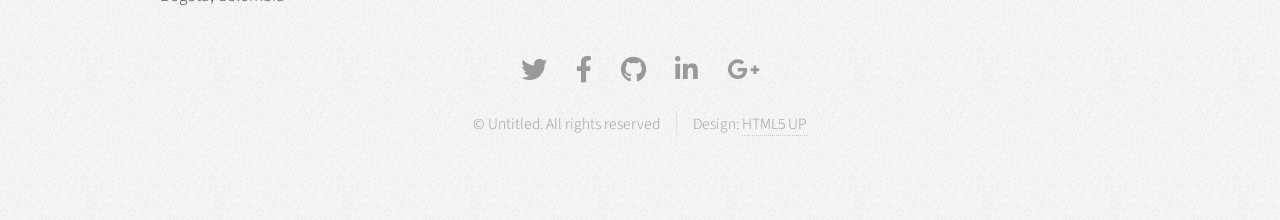
<file: Dise-o-Web-C/Pagina trabajo diseño web/servicios.html>
<!DOCTYPE HTML>
<!--
	Arcana by HTML5 UP
	html5up.net | @ajlkn
	Free for personal and commercial use under the CCA 3.0 license (html5up.net/license)
-->
<html>
	<head>
	
		<title>Asociacion Acoream</title>
		<meta charset="utf-8" />
		<meta name="viewport" content="width=device-width, initial-scale=1, user-scalable=no" />
		<link rel="stylesheet" href="assets/css/main.css" />
			<link rel="icon" type="image/png" href="images/banner.jpg">
	</head>
	<body class="is-preload">
		<div id="page-wrapper">

			<!-- Header -->
				<div id="header">

					<div style="text-align:center; margin-bottom:20px;">
    <img src="images/banner.jpg"
         alt="Logo Asociación"
         style="width:300px; height:auto;">
</div>

<h1 style="font-size:2rem; text-align:center;">
    <a href="index.html" id="logo">
        Asociacion <em>colombiana de recuperadores ambientales</em>
    </a>
</h1>
					<!-- Nav -->
						<nav id="nav">
							<ul>
								<li class="current"><a href="index.html">Inicio</a></li>
								<li><a href="left-sidebar.html">Nosotros</a></li>
								<li><a href="servicios.html">Servicios</a></li>
								<li><a href="documentos.html">Documentos</a></li>
								<li><a href="formulario.html">Contacto</a></li>
							</ul>
						</nav>

    <p style="font-size: 2rem; margin-top: 15px;">
        Reconocer al reciclador es cuidar el ambiente.
    </p>

				</div>

			<!-- Main -->
				<section class="wrapper style1">
					<div class="container">
						<div id="content">

							<!-- Content -->

								<article>
									<header>
										<h2>Nuestros Servicios</h2>
						
									</header>

									

									<p>En ACOREAM promovemos la gestión integral de residuos aprovechables mediante la recolección, recuperación, clasificación y aprovechamiento de materiales reciclables como papel, cartón, plástico, vidrio y metales. Trabajamos con hogares, conjuntos residenciales, comercios, empresas e instituciones, fomentando la correcta separación en la fuente y el cuidado del medio ambiente. Además, desarrollamos programas de educación ambiental, campañas de sensibilización y actividades comunitarias que fortalecen la cultura del reciclaje. También apoyamos a organizaciones y comunidades en la implementación de buenas prácticas para el manejo responsable de residuos, al tiempo que impulsamos la inclusión, el reconocimiento y el fortalecimiento de los recicladores de oficio, contribuyendo al desarrollo sostenible y al bienestar social de nuestros asociados y de la comunidad en general.</p>

									
								</article>
									 <div class="galeria">
            <img src="images/foto7.jpg" alt="">
            <img src="images/foto8.jpg" alt="">
            <img src="images/foto9.jpg" alt="">
        </div>

						</div>

					
					</div>
				</section>
				<section>
					 <div style="text-align: center;">

            <h3>Documentos de interés</h3>

            <ul style="list-style: none; padding: 0;">
                <li style="margin-bottom: 15px;">
                    <a href="documentos/portafolio.pdf"
                       target="_blank"
                       class="button">
                        Ver Portafolio de servicios
                    </a>
                </li>

            </ul>

        </div>
				</section>

			<!-- Footer -->
				<div id="footer">
					<div class="container">
						<div class="row">
							<div class="row">

    <section class="col-4 col-12-mobilep">
        <h3>Dirección</h3>
        <p>
            carrera 87 c bis # 68 a 32 sur<br>
            Bogotá, Colombia
        </p>
    </section>

    <section class="col-4 col-12-mobilep">
        <h3>Contacto</h3>
        <p>
            Celular: 313 315 22 84<br>
            Fijo: (601) 123 4567
        </p>
    </section>

    <section class="col-4 col-12-mobilep">
        <h3>Correo</h3>
        <p>
           asociacionacoream@gmail.com
        </p>
    </section>

</div>
						</div>
					</div>

					<!-- Icons -->
						<ul class="icons">
							<li><a href="#" class="icon brands fa-twitter"><span class="label">Twitter</span></a></li>
							<li><a href="https://www.facebook.com/share/1LXf45i7PA/" target="_blank" class="icon brands fa-facebook-f"><span class="label">Facebook</span></a></li>
							<li><a href="#" class="icon brands fa-github"><span class="label">GitHub</span></a></li>
							<li><a href="#" class="icon brands fa-linkedin-in"><span class="label">LinkedIn</span></a></li>
							<li><a href="#" class="icon brands fa-google-plus-g"><span class="label">Google+</span></a></li>
						</ul>

					<!-- Copyright -->
						<div class="copyright">
							<ul class="menu">
								<li>&copy; Untitled. All rights reserved</li><li>Design: <a href="http://html5up.net">HTML5 UP</a></li>
							</ul>
						</div>

				</div>


		</div>
		<style>
.galeria-titulo{
    text-align:center;
    margin-bottom:40px;
}

.galeria{
    display:grid;
    grid-template-columns:repeat(3,1fr);
    gap:20px;
    width:100%;
}

.galeria img{
    width:100%;
    height:300px;
    object-fit:cover;
    border-radius:10px;
}

@media screen and (max-width:980px){
    .galeria{
        grid-template-columns:repeat(2,1fr);
    }
}

@media screen and (max-width:736px){
    .galeria{
        grid-template-columns:1fr;
    }
}
</style>

		<!-- Scripts -->
			<script src="assets/js/jquery.min.js"></script>
			<script src="assets/js/jquery.dropotron.min.js"></script>
			<script src="assets/js/browser.min.js"></script>
			<script src="assets/js/breakpoints.min.js"></script>
			<script src="assets/js/util.js"></script>
			<script src="assets/js/main.js"></script>

	</body>
</html>
</file>
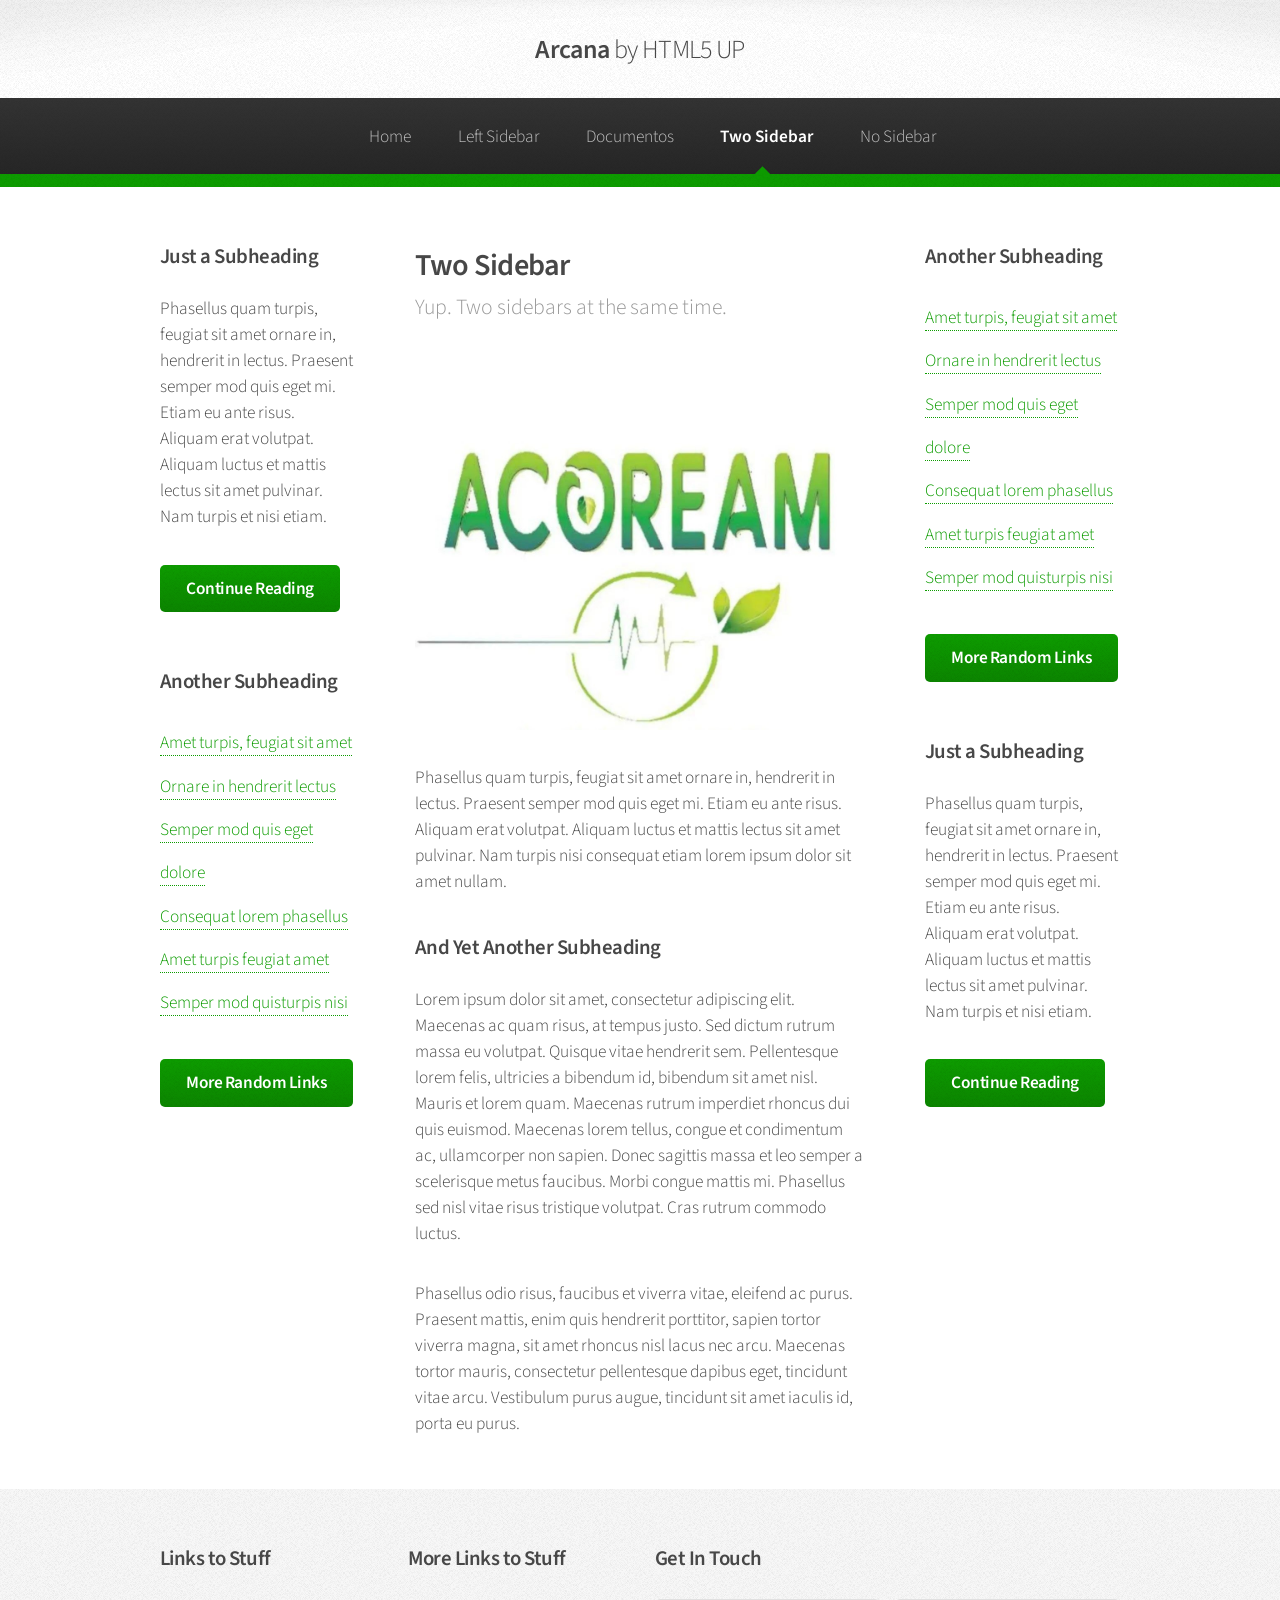
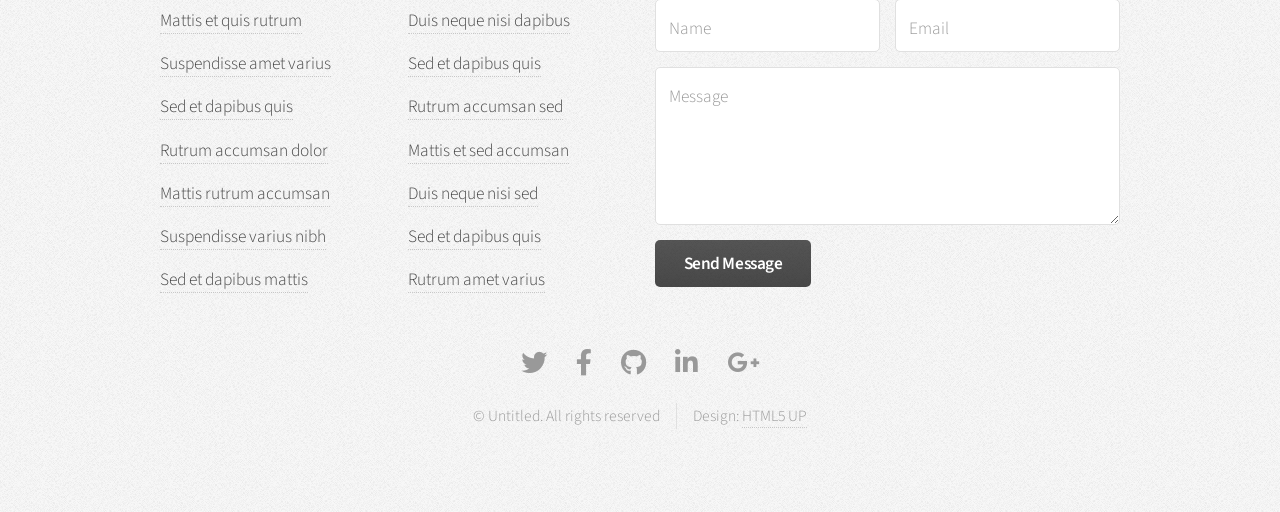
<file: Dise-o-Web-C/Pagina trabajo diseño web/two-sidebar.html>
<!DOCTYPE HTML>
<!--
	Arcana by HTML5 UP
	html5up.net | @ajlkn
	Free for personal and commercial use under the CCA 3.0 license (html5up.net/license)
-->
<html>
	<head>
		<title>Two Sidebar - Arcana by HTML5 UP</title>
		<meta charset="utf-8" />
		<meta name="viewport" content="width=device-width, initial-scale=1, user-scalable=no" />
		<link rel="stylesheet" href="assets/css/main.css" />
	</head>
	<body class="is-preload">
		<div id="page-wrapper">

			<!-- Header -->
				<div id="header">

					<!-- Logo -->
						<h1><a href="index.html" id="logo">Arcana <em>by HTML5 UP</em></a></h1>

					<!-- Nav -->
						<nav id="nav">
							<ul>
								<li><a href="index.html">Home</a></li>
								
								<li><a href="left-sidebar.html">Left Sidebar</a></li>
								<li><a href="right-sidebar.html">Documentos</a></li>
								<li class="current"><a href="two-sidebar.html">Two Sidebar</a></li>
								<li><a href="no-sidebar.html">No Sidebar</a></li>
							</ul>
						</nav>

				</div>

			<!-- Main -->
				<section class="wrapper style1">
					<div class="container">
						<div class="row gtr-200">
							<div class="col-3 col-12-narrower">
								<div id="sidebar1">

									<!-- Sidebar 1 -->

										<section>
											<h3>Just a Subheading</h3>
											<p>Phasellus quam turpis, feugiat sit amet ornare in, hendrerit in lectus.
											Praesent semper mod quis eget mi. Etiam eu ante risus. Aliquam erat volutpat.
											Aliquam luctus et mattis lectus sit amet pulvinar. Nam turpis et nisi etiam.</p>
											<footer>
												<a href="#" class="button">Continue Reading</a>
											</footer>
										</section>

										<section>
											<h3>Another Subheading</h3>
											<ul class="links">
												<li><a href="#">Amet turpis, feugiat sit amet</a></li>
												<li><a href="#">Ornare in hendrerit lectus</a></li>
												<li><a href="#">Semper mod quis eget dolore</a></li>
												<li><a href="#">Consequat lorem phasellus</a></li>
												<li><a href="#">Amet turpis feugiat amet</a></li>
												<li><a href="#">Semper mod quisturpis nisi</a></li>
											</ul>
											<footer>
												<a href="#" class="button">More Random Links</a>
											</footer>
										</section>

								</div>
							</div>
							<div class="col-6 col-12-narrower imp-narrower">
								<div id="content">

									<!-- Content -->

										<article>
											<header>
												<h2>Two Sidebar</h2>
												<p>Yup. Two sidebars at the same time.</p>
											</header>

											<span class="image featured"><img src="images/banner.jpg" alt="" /></span>

											<p>Phasellus quam turpis, feugiat sit amet ornare in, hendrerit in lectus.
											Praesent semper mod quis eget mi. Etiam eu ante risus. Aliquam erat volutpat.
											Aliquam luctus et mattis lectus sit amet pulvinar. Nam turpis nisi
											consequat etiam lorem ipsum dolor sit amet nullam.</p>

											<h3>And Yet Another Subheading</h3>
											<p>Lorem ipsum dolor sit amet, consectetur adipiscing elit. Maecenas ac quam risus, at tempus
											justo. Sed dictum rutrum massa eu volutpat. Quisque vitae hendrerit sem. Pellentesque lorem felis,
											ultricies a bibendum id, bibendum sit amet nisl. Mauris et lorem quam. Maecenas rutrum imperdiet
											rhoncus dui quis euismod. Maecenas lorem tellus, congue et condimentum ac, ullamcorper non sapien.
											Donec sagittis massa et leo semper a scelerisque metus faucibus. Morbi congue mattis mi.
											Phasellus sed nisl vitae risus tristique volutpat. Cras rutrum commodo luctus.</p>

											<p>Phasellus odio risus, faucibus et viverra vitae, eleifend ac purus. Praesent mattis, enim
											quis hendrerit porttitor, sapien tortor viverra magna, sit amet rhoncus nisl lacus nec arcu.
											Maecenas tortor mauris, consectetur pellentesque dapibus eget, tincidunt vitae arcu.
											Vestibulum purus augue, tincidunt sit amet iaculis id, porta eu purus.</p>
										</article>

								</div>
							</div>
							<div class="col-3 col-12-narrower">
								<div id="sidebar2">

									<!-- Sidebar 2 -->

										<section>
											<h3>Another Subheading</h3>
											<ul class="links">
												<li><a href="#">Amet turpis, feugiat sit amet</a></li>
												<li><a href="#">Ornare in hendrerit lectus</a></li>
												<li><a href="#">Semper mod quis eget dolore</a></li>
												<li><a href="#">Consequat lorem phasellus</a></li>
												<li><a href="#">Amet turpis feugiat amet</a></li>
												<li><a href="#">Semper mod quisturpis nisi</a></li>
											</ul>
											<footer>
												<a href="#" class="button">More Random Links</a>
											</footer>
										</section>

										<section>
											<h3>Just a Subheading</h3>
											<p>Phasellus quam turpis, feugiat sit amet ornare in, hendrerit in lectus.
											Praesent semper mod quis eget mi. Etiam eu ante risus. Aliquam erat volutpat.
											Aliquam luctus et mattis lectus sit amet pulvinar. Nam turpis et nisi etiam.</p>
											<footer>
												<a href="#" class="button">Continue Reading</a>
											</footer>
										</section>

								</div>
							</div>
						</div>
					</div>
				</section>

			<!-- Footer -->
				<div id="footer">
					<div class="container">
						<div class="row">
							<section class="col-3 col-6-narrower col-12-mobilep">
								<h3>Links to Stuff</h3>
								<ul class="links">
									<li><a href="#">Mattis et quis rutrum</a></li>
									<li><a href="#">Suspendisse amet varius</a></li>
									<li><a href="#">Sed et dapibus quis</a></li>
									<li><a href="#">Rutrum accumsan dolor</a></li>
									<li><a href="#">Mattis rutrum accumsan</a></li>
									<li><a href="#">Suspendisse varius nibh</a></li>
									<li><a href="#">Sed et dapibus mattis</a></li>
								</ul>
							</section>
							<section class="col-3 col-6-narrower col-12-mobilep">
								<h3>More Links to Stuff</h3>
								<ul class="links">
									<li><a href="#">Duis neque nisi dapibus</a></li>
									<li><a href="#">Sed et dapibus quis</a></li>
									<li><a href="#">Rutrum accumsan sed</a></li>
									<li><a href="#">Mattis et sed accumsan</a></li>
									<li><a href="#">Duis neque nisi sed</a></li>
									<li><a href="#">Sed et dapibus quis</a></li>
									<li><a href="#">Rutrum amet varius</a></li>
								</ul>
							</section>
							<section class="col-6 col-12-narrower">
								<h3>Get In Touch</h3>
								<form>
									<div class="row gtr-50">
										<div class="col-6 col-12-mobilep">
											<input type="text" name="name" id="name" placeholder="Name" />
										</div>
										<div class="col-6 col-12-mobilep">
											<input type="email" name="email" id="email" placeholder="Email" />
										</div>
										<div class="col-12">
											<textarea name="message" id="message" placeholder="Message" rows="5"></textarea>
										</div>
										<div class="col-12">
											<ul class="actions">
												<li><input type="submit" class="button alt" value="Send Message" /></li>
											</ul>
										</div>
									</div>
								</form>
							</section>
						</div>
					</div>

					<!-- Icons -->
						<ul class="icons">
							<li><a href="#" class="icon brands fa-twitter"><span class="label">Twitter</span></a></li>
							<li><a href="#" class="icon brands fa-facebook-f"><span class="label">Facebook</span></a></li>
							<li><a href="#" class="icon brands fa-github"><span class="label">GitHub</span></a></li>
							<li><a href="#" class="icon brands fa-linkedin-in"><span class="label">LinkedIn</span></a></li>
							<li><a href="#" class="icon brands fa-google-plus-g"><span class="label">Google+</span></a></li>
						</ul>

					<!-- Copyright -->
						<div class="copyright">
							<ul class="menu">
								<li>&copy; Untitled. All rights reserved</li><li>Design: <a href="http://html5up.net">HTML5 UP</a></li>
							</ul>
						</div>

				</div>

		</div>

		<!-- Scripts -->
			<script src="assets/js/jquery.min.js"></script>
			<script src="assets/js/jquery.dropotron.min.js"></script>
			<script src="assets/js/browser.min.js"></script>
			<script src="assets/js/breakpoints.min.js"></script>
			<script src="assets/js/util.js"></script>
			<script src="assets/js/main.js"></script>

	</body>
</html>
</file>
<file: Dise-o-Web-C/Pagina trabajo diseño web/assets/css/main.css>
@import url("fontawesome-all.min.css");
@import url("https://fonts.googleapis.com/css?family=Source+Sans+Pro:300,300italic,600,600italic");

/*
	Arcana by HTML5 UP
	html5up.net | @ajlkn
	Free for personal and commercial use under the CCA 3.0 license (html5up.net/license)
*/

html, body, div, span, applet, object,
iframe, h1, h2, h3, h4, h5, h6, p, blockquote,
pre, a, abbr, acronym, address, big, cite,
code, del, dfn, em, img, ins, kbd, q, s, samp,
small, strike, strong, sub, sup, tt, var, b,
u, i, center, dl, dt, dd, ol, ul, li, fieldset,
form, label, legend, table, caption, tbody,
tfoot, thead, tr, th, td, article, aside,
canvas, details, embed, figure, figcaption,
footer, header, hgroup, menu, nav, output, ruby,
section, summary, time, mark, audio, video {
	margin: 0;
	padding: 0;
	border: 0;
	font-size: 100%;
	font: inherit;
	vertical-align: baseline;}

article, aside, details, figcaption, figure,
footer, header, hgroup, menu, nav, section {
	display: block;}

body {
	line-height: 1;
}

ol, ul {
	list-style: none;
}

blockquote, q {
	quotes: none;
}

	blockquote:before, blockquote:after, q:before, q:after {
		content: '';
		content: none;
	}

table {
	border-collapse: collapse;
	border-spacing: 0;
}

body {
	-webkit-text-size-adjust: none;
}

mark {
	background-color: transparent;
	color: inherit;
}

input::-moz-focus-inner {
	border: 0;
	padding: 0;
}

input, select, textarea {
	-moz-appearance: none;
	-webkit-appearance: none;
	-ms-appearance: none;
	appearance: none;
}

/* Basic */

	html {
		box-sizing: border-box;
	}

	*, *:before, *:after {
		box-sizing: inherit;
	}
.logo-container {
 width: 280px;
    height: auto;
}

.logo-container img {
    width: 150px;
    height: auto;
}
	body {
		background: #f7f7f7 url("images/bg01.png");
	}

		body.is-preload *, body.is-preload *:before, body.is-preload *:after {
			-moz-animation: none !important;
			-webkit-animation: none !important;
			-ms-animation: none !important;
			animation: none !important;
			-moz-transition: none !important;
			-webkit-transition: none !important;
			-ms-transition: none !important;
			transition: none !important;
		}

	body, input, select, textarea {
		color: #474747;
		font-family: 'Source Sans Pro', sans-serif;
		font-size: 16pt;
		font-weight: 300;
		line-height: 1.65em;
	}

	a {
		-moz-transition: color 0.2s ease-in-out, border-color 0.2s ease-in-out, opacity 0.2s ease-in-out;
		-webkit-transition: color 0.2s ease-in-out, border-color 0.2s ease-in-out, opacity 0.2s ease-in-out;
		-ms-transition: color 0.2s ease-in-out, border-color 0.2s ease-in-out, opacity 0.2s ease-in-out;
		transition: color 0.2s ease-in-out, border-color 0.2s ease-in-out, opacity 0.2s ease-in-out;
		color: #0d9c00;
		text-decoration: none;
		border-bottom: dotted 1px;
	}

		a:hover {
			color: #07d34b;
			border-bottom-color: transparent;
		}

	strong, b {
		font-weight: 600;
	}

	em, i {
		font-style: italic;
	}

	p, ul, ol, dl, table, blockquote {
		margin: 0 0 2em 0;
	}

	h1, h2, h3, h4, h5, h6 {
		color: inherit;
		font-weight: 600;
		line-height: 1.75em;
		margin-bottom: 1em;
	}

		h1 a, h2 a, h3 a, h4 a, h5 a, h6 a {
			color: inherit;
			text-decoration: none;
		}

		h1 em, h2 em, h3 em, h4 em, h5 em, h6 em {
			font-style: normal;
			font-weight: 300;
		}

	h2 {
		font-size: 1.75em;
		letter-spacing: -0.025em;
	}

	h3 {
		font-size: 1.2em;
		letter-spacing: -0.025em;
	}

	sub {
		font-size: 0.8em;
		position: relative;
		top: 0.5em;
	}

	sup {
		font-size: 0.8em;
		position: relative;
		top: -0.5em;
	}

	hr {
		border-top: solid 1px #e0e0e0;
		border: 0;
		margin-bottom: 1.5em;
	}

	blockquote {
		border-left: solid 0.5em #e0e0e0;
		font-style: italic;
		padding: 1em 0 1em 2em;
	}

/* Container */

	.container {
		margin: 0 auto;
		max-width: 100%;
		width: 1400px;
	}

		@media screen and (max-width: 1680px) {

			.container {
				width: 1200px;
			}

		}

		@media screen and (max-width: 1280px) {

			.container {
				width: 960px;
			}

		}

		@media screen and (max-width: 980px) {

			.container {
				width: 95%;
			}

		}

		@media screen and (max-width: 840px) {

			.container {
				width: 95%;
			}

		}

		@media screen and (max-width: 736px) {

			.container {
				width: 90%;
			}

		}

		@media screen and (max-width: 480px) {

			.container {
				width: 100%;
			}

		}

/* Row */

	.row {
		display: flex;
		flex-wrap: wrap;
		box-sizing: border-box;
		align-items: stretch;
	}

		.row > * {
			box-sizing: border-box;
		}

		.row.gtr-uniform > * > :last-child {
			margin-bottom: 0;
		}

		.row.aln-left {
			justify-content: flex-start;
		}

		.row.aln-center {
			justify-content: center;
		}

		.row.aln-right {
			justify-content: flex-end;
		}

		.row.aln-top {
			align-items: flex-start;
		}

		.row.aln-middle {
			align-items: center;
		}

		.row.aln-bottom {
			align-items: flex-end;
		}

		.row > .imp {
			order: -1;
		}

		.row > .col-1 {
			width: 8.33333%;
		}

		.row > .off-1 {
			margin-left: 8.33333%;
		}

		.row > .col-2 {
			width: 16.66667%;
		}

		.row > .off-2 {
			margin-left: 16.66667%;
		}

		.row > .col-3 {
			width: 25%;
		}

		.row > .off-3 {
			margin-left: 25%;
		}

		.row > .col-4 {
			width: 33.33333%;
		}

		.row > .off-4 {
			margin-left: 33.33333%;
		}

		.row > .col-5 {
			width: 41.66667%;
		}

		.row > .off-5 {
			margin-left: 41.66667%;
		}

		.row > .col-6 {
			width: 50%;
		}

		.row > .off-6 {
			margin-left: 50%;
		}

		.row > .col-7 {
			width: 58.33333%;
		}

		.row > .off-7 {
			margin-left: 58.33333%;
		}

		.row > .col-8 {
			width: 66.66667%;
		}

		.row > .off-8 {
			margin-left: 66.66667%;
		}

		.row > .col-9 {
			width: 75%;
		}

		.row > .off-9 {
			margin-left: 75%;
		}

		.row > .col-10 {
			width: 83.33333%;
		}

		.row > .off-10 {
			margin-left: 83.33333%;
		}

		.row > .col-11 {
			width: 91.66667%;
		}

		.row > .off-11 {
			margin-left: 91.66667%;
		}

		.row > .col-12 {
			width: 100%;
		}

		.row > .off-12 {
			margin-left: 100%;
		}

		.row.gtr-0 {
			margin-top: 0px;
			margin-left: 0px;
		}

			.row.gtr-0 > * {
				padding: 0px 0 0 0px;
			}

			.row.gtr-0.gtr-uniform {
				margin-top: 0px;
			}

				.row.gtr-0.gtr-uniform > * {
					padding-top: 0px;
				}

		.row.gtr-25 {
			margin-top: -12.5px;
			margin-left: -12.5px;
		}

			.row.gtr-25 > * {
				padding: 12.5px 0 0 12.5px;
			}

			.row.gtr-25.gtr-uniform {
				margin-top: -12.5px;
			}

				.row.gtr-25.gtr-uniform > * {
					padding-top: 12.5px;
				}

		.row.gtr-50 {
			margin-top: -25px;
			margin-left: -25px;
		}

			.row.gtr-50 > * {
				padding: 25px 0 0 25px;
			}

			.row.gtr-50.gtr-uniform {
				margin-top: -25px;
			}

				.row.gtr-50.gtr-uniform > * {
					padding-top: 25px;
				}

		.row {
			margin-top: -50px;
			margin-left: -50px;
		}

			.row > * {
				padding: 50px 0 0 50px;
			}

			.row.gtr-uniform {
				margin-top: -50px;
			}

				.row.gtr-uniform > * {
					padding-top: 50px;
				}

		.row.gtr-150 {
			margin-top: -75px;
			margin-left: -75px;
		}

			.row.gtr-150 > * {
				padding: 75px 0 0 75px;
			}

			.row.gtr-150.gtr-uniform {
				margin-top: -75px;
			}

				.row.gtr-150.gtr-uniform > * {
					padding-top: 75px;
				}

		.row.gtr-200 {
			margin-top: -100px;
			margin-left: -100px;
		}

			.row.gtr-200 > * {
				padding: 100px 0 0 100px;
			}

			.row.gtr-200.gtr-uniform {
				margin-top: -100px;
			}

				.row.gtr-200.gtr-uniform > * {
					padding-top: 100px;
				}

		@media screen and (max-width: 1680px) {

			.row {
				display: flex;
				flex-wrap: wrap;
				box-sizing: border-box;
				align-items: stretch;
			}

				.row > * {
					box-sizing: border-box;
				}

				.row.gtr-uniform > * > :last-child {
					margin-bottom: 0;
				}

				.row.aln-left {
					justify-content: flex-start;
				}

				.row.aln-center {
					justify-content: center;
				}

				.row.aln-right {
					justify-content: flex-end;
				}

				.row.aln-top {
					align-items: flex-start;
				}

				.row.aln-middle {
					align-items: center;
				}

				.row.aln-bottom {
					align-items: flex-end;
				}

				.row > .imp-wide {
					order: -1;
				}

				.row > .col-1-wide {
					width: 8.33333%;
				}

				.row > .off-1-wide {
					margin-left: 8.33333%;
				}

				.row > .col-2-wide {
					width: 16.66667%;
				}

				.row > .off-2-wide {
					margin-left: 16.66667%;
				}

				.row > .col-3-wide {
					width: 25%;
				}

				.row > .off-3-wide {
					margin-left: 25%;
				}

				.row > .col-4-wide {
					width: 33.33333%;
				}

				.row > .off-4-wide {
					margin-left: 33.33333%;
				}

				.row > .col-5-wide {
					width: 41.66667%;
				}

				.row > .off-5-wide {
					margin-left: 41.66667%;
				}

				.row > .col-6-wide {
					width: 50%;
				}

				.row > .off-6-wide {
					margin-left: 50%;
				}

				.row > .col-7-wide {
					width: 58.33333%;
				}

				.row > .off-7-wide {
					margin-left: 58.33333%;
				}

				.row > .col-8-wide {
					width: 66.66667%;
				}

				.row > .off-8-wide {
					margin-left: 66.66667%;
				}

				.row > .col-9-wide {
					width: 75%;
				}

				.row > .off-9-wide {
					margin-left: 75%;
				}

				.row > .col-10-wide {
					width: 83.33333%;
				}

				.row > .off-10-wide {
					margin-left: 83.33333%;
				}

				.row > .col-11-wide {
					width: 91.66667%;
				}

				.row > .off-11-wide {
					margin-left: 91.66667%;
				}

				.row > .col-12-wide {
					width: 100%;
				}

				.row > .off-12-wide {
					margin-left: 100%;
				}

				.row.gtr-0 {
					margin-top: 0px;
					margin-left: 0px;
				}

					.row.gtr-0 > * {
						padding: 0px 0 0 0px;
					}

					.row.gtr-0.gtr-uniform {
						margin-top: 0px;
					}

						.row.gtr-0.gtr-uniform > * {
							padding-top: 0px;
						}

				.row.gtr-25 {
					margin-top: -10px;
					margin-left: -10px;
				}

					.row.gtr-25 > * {
						padding: 10px 0 0 10px;
					}

					.row.gtr-25.gtr-uniform {
						margin-top: -10px;
					}

						.row.gtr-25.gtr-uniform > * {
							padding-top: 10px;
						}

				.row.gtr-50 {
					margin-top: -20px;
					margin-left: -20px;
				}

					.row.gtr-50 > * {
						padding: 20px 0 0 20px;
					}

					.row.gtr-50.gtr-uniform {
						margin-top: -20px;
					}

						.row.gtr-50.gtr-uniform > * {
							padding-top: 20px;
						}

				.row {
					margin-top: -40px;
					margin-left: -40px;
				}

					.row > * {
						padding: 40px 0 0 40px;
					}

					.row.gtr-uniform {
						margin-top: -40px;
					}

						.row.gtr-uniform > * {
							padding-top: 40px;
						}

				.row.gtr-150 {
					margin-top: -60px;
					margin-left: -60px;
				}

					.row.gtr-150 > * {
						padding: 60px 0 0 60px;
					}

					.row.gtr-150.gtr-uniform {
						margin-top: -60px;
					}

						.row.gtr-150.gtr-uniform > * {
							padding-top: 60px;
						}

				.row.gtr-200 {
					margin-top: -80px;
					margin-left: -80px;
				}

					.row.gtr-200 > * {
						padding: 80px 0 0 80px;
					}

					.row.gtr-200.gtr-uniform {
						margin-top: -80px;
					}

						.row.gtr-200.gtr-uniform > * {
							padding-top: 80px;
						}

		}

		@media screen and (max-width: 1280px) {

			.row {
				display: flex;
				flex-wrap: wrap;
				box-sizing: border-box;
				align-items: stretch;
			}

				.row > * {
					box-sizing: border-box;
				}

				.row.gtr-uniform > * > :last-child {
					margin-bottom: 0;
				}

				.row.aln-left {
					justify-content: flex-start;
				}

				.row.aln-center {
					justify-content: center;
				}

				.row.aln-right {
					justify-content: flex-end;
				}

				.row.aln-top {
					align-items: flex-start;
				}

				.row.aln-middle {
					align-items: center;
				}

				.row.aln-bottom {
					align-items: flex-end;
				}

				.row > .imp-normal {
					order: -1;
				}

				.row > .col-1-normal {
					width: 8.33333%;
				}

				.row > .off-1-normal {
					margin-left: 8.33333%;
				}

				.row > .col-2-normal {
					width: 16.66667%;
				}

				.row > .off-2-normal {
					margin-left: 16.66667%;
				}

				.row > .col-3-normal {
					width: 25%;
				}

				.row > .off-3-normal {
					margin-left: 25%;
				}

				.row > .col-4-normal {
					width: 33.33333%;
				}

				.row > .off-4-normal {
					margin-left: 33.33333%;
				}

				.row > .col-5-normal {
					width: 41.66667%;
				}

				.row > .off-5-normal {
					margin-left: 41.66667%;
				}

				.row > .col-6-normal {
					width: 50%;
				}

				.row > .off-6-normal {
					margin-left: 50%;
				}

				.row > .col-7-normal {
					width: 58.33333%;
				}

				.row > .off-7-normal {
					margin-left: 58.33333%;
				}

				.row > .col-8-normal {
					width: 66.66667%;
				}

				.row > .off-8-normal {
					margin-left: 66.66667%;
				}

				.row > .col-9-normal {
					width: 75%;
				}

				.row > .off-9-normal {
					margin-left: 75%;
				}

				.row > .col-10-normal {
					width: 83.33333%;
				}

				.row > .off-10-normal {
					margin-left: 83.33333%;
				}

				.row > .col-11-normal {
					width: 91.66667%;
				}

				.row > .off-11-normal {
					margin-left: 91.66667%;
				}

				.row > .col-12-normal {
					width: 100%;
				}

				.row > .off-12-normal {
					margin-left: 100%;
				}

				.row.gtr-0 {
					margin-top: 0px;
					margin-left: 0px;
				}

					.row.gtr-0 > * {
						padding: 0px 0 0 0px;
					}

					.row.gtr-0.gtr-uniform {
						margin-top: 0px;
					}

						.row.gtr-0.gtr-uniform > * {
							padding-top: 0px;
						}

				.row.gtr-25 {
					margin-top: -7.5px;
					margin-left: -7.5px;
				}

					.row.gtr-25 > * {
						padding: 7.5px 0 0 7.5px;
					}

					.row.gtr-25.gtr-uniform {
						margin-top: -7.5px;
					}

						.row.gtr-25.gtr-uniform > * {
							padding-top: 7.5px;
						}

				.row.gtr-50 {
					margin-top: -15px;
					margin-left: -15px;
				}

					.row.gtr-50 > * {
						padding: 15px 0 0 15px;
					}

					.row.gtr-50.gtr-uniform {
						margin-top: -15px;
					}

						.row.gtr-50.gtr-uniform > * {
							padding-top: 15px;
						}

				.row {
					margin-top: -30px;
					margin-left: -30px;
				}

					.row > * {
						padding: 30px 0 0 30px;
					}

					.row.gtr-uniform {
						margin-top: -30px;
					}

						.row.gtr-uniform > * {
							padding-top: 30px;
						}

				.row.gtr-150 {
					margin-top: -45px;
					margin-left: -45px;
				}

					.row.gtr-150 > * {
						padding: 45px 0 0 45px;
					}

					.row.gtr-150.gtr-uniform {
						margin-top: -45px;
					}

						.row.gtr-150.gtr-uniform > * {
							padding-top: 45px;
						}

				.row.gtr-200 {
					margin-top: -60px;
					margin-left: -60px;
				}

					.row.gtr-200 > * {
						padding: 60px 0 0 60px;
					}

					.row.gtr-200.gtr-uniform {
						margin-top: -60px;
					}

						.row.gtr-200.gtr-uniform > * {
							padding-top: 60px;
						}

		}

		@media screen and (max-width: 980px) {

			.row {
				display: flex;
				flex-wrap: wrap;
				box-sizing: border-box;
				align-items: stretch;
			}

				.row > * {
					box-sizing: border-box;
				}

				.row.gtr-uniform > * > :last-child {
					margin-bottom: 0;
				}

				.row.aln-left {
					justify-content: flex-start;
				}

				.row.aln-center {
					justify-content: center;
				}

				.row.aln-right {
					justify-content: flex-end;
				}

				.row.aln-top {
					align-items: flex-start;
				}

				.row.aln-middle {
					align-items: center;
				}

				.row.aln-bottom {
					align-items: flex-end;
				}

				.row > .imp-narrow {
					order: -1;
				}

				.row > .col-1-narrow {
					width: 8.33333%;
				}

				.row > .off-1-narrow {
					margin-left: 8.33333%;
				}

				.row > .col-2-narrow {
					width: 16.66667%;
				}

				.row > .off-2-narrow {
					margin-left: 16.66667%;
				}

				.row > .col-3-narrow {
					width: 25%;
				}

				.row > .off-3-narrow {
					margin-left: 25%;
				}

				.row > .col-4-narrow {
					width: 33.33333%;
				}

				.row > .off-4-narrow {
					margin-left: 33.33333%;
				}

				.row > .col-5-narrow {
					width: 41.66667%;
				}

				.row > .off-5-narrow {
					margin-left: 41.66667%;
				}

				.row > .col-6-narrow {
					width: 50%;
				}

				.row > .off-6-narrow {
					margin-left: 50%;
				}

				.row > .col-7-narrow {
					width: 58.33333%;
				}

				.row > .off-7-narrow {
					margin-left: 58.33333%;
				}

				.row > .col-8-narrow {
					width: 66.66667%;
				}

				.row > .off-8-narrow {
					margin-left: 66.66667%;
				}

				.row > .col-9-narrow {
					width: 75%;
				}

				.row > .off-9-narrow {
					margin-left: 75%;
				}

				.row > .col-10-narrow {
					width: 83.33333%;
				}

				.row > .off-10-narrow {
					margin-left: 83.33333%;
				}

				.row > .col-11-narrow {
					width: 91.66667%;
				}

				.row > .off-11-narrow {
					margin-left: 91.66667%;
				}

				.row > .col-12-narrow {
					width: 100%;
				}

				.row > .off-12-narrow {
					margin-left: 100%;
				}

				.row.gtr-0 {
					margin-top: 0px;
					margin-left: 0px;
				}

					.row.gtr-0 > * {
						padding: 0px 0 0 0px;
					}

					.row.gtr-0.gtr-uniform {
						margin-top: 0px;
					}

						.row.gtr-0.gtr-uniform > * {
							padding-top: 0px;
						}

				.row.gtr-25 {
					margin-top: -7.5px;
					margin-left: -7.5px;
				}

					.row.gtr-25 > * {
						padding: 7.5px 0 0 7.5px;
					}

					.row.gtr-25.gtr-uniform {
						margin-top: -7.5px;
					}

						.row.gtr-25.gtr-uniform > * {
							padding-top: 7.5px;
						}

				.row.gtr-50 {
					margin-top: -15px;
					margin-left: -15px;
				}

					.row.gtr-50 > * {
						padding: 15px 0 0 15px;
					}

					.row.gtr-50.gtr-uniform {
						margin-top: -15px;
					}

						.row.gtr-50.gtr-uniform > * {
							padding-top: 15px;
						}

				.row {
					margin-top: -30px;
					margin-left: -30px;
				}

					.row > * {
						padding: 30px 0 0 30px;
					}

					.row.gtr-uniform {
						margin-top: -30px;
					}

						.row.gtr-uniform > * {
							padding-top: 30px;
						}

				.row.gtr-150 {
					margin-top: -45px;
					margin-left: -45px;
				}

					.row.gtr-150 > * {
						padding: 45px 0 0 45px;
					}

					.row.gtr-150.gtr-uniform {
						margin-top: -45px;
					}

						.row.gtr-150.gtr-uniform > * {
							padding-top: 45px;
						}

				.row.gtr-200 {
					margin-top: -60px;
					margin-left: -60px;
				}

					.row.gtr-200 > * {
						padding: 60px 0 0 60px;
					}

					.row.gtr-200.gtr-uniform {
						margin-top: -60px;
					}

						.row.gtr-200.gtr-uniform > * {
							padding-top: 60px;
						}

		}

		@media screen and (max-width: 840px) {

			.row {
				display: flex;
				flex-wrap: wrap;
				box-sizing: border-box;
				align-items: stretch;
			}

				.row > * {
					box-sizing: border-box;
				}

				.row.gtr-uniform > * > :last-child {
					margin-bottom: 0;
				}

				.row.aln-left {
					justify-content: flex-start;
				}

				.row.aln-center {
					justify-content: center;
				}

				.row.aln-right {
					justify-content: flex-end;
				}

				.row.aln-top {
					align-items: flex-start;
				}

				.row.aln-middle {
					align-items: center;
				}

				.row.aln-bottom {
					align-items: flex-end;
				}

				.row > .imp-narrower {
					order: -1;
				}

				.row > .col-1-narrower {
					width: 8.33333%;
				}

				.row > .off-1-narrower {
					margin-left: 8.33333%;
				}

				.row > .col-2-narrower {
					width: 16.66667%;
				}

				.row > .off-2-narrower {
					margin-left: 16.66667%;
				}

				.row > .col-3-narrower {
					width: 25%;
				}

				.row > .off-3-narrower {
					margin-left: 25%;
				}

				.row > .col-4-narrower {
					width: 33.33333%;
				}

				.row > .off-4-narrower {
					margin-left: 33.33333%;
				}

				.row > .col-5-narrower {
					width: 41.66667%;
				}

				.row > .off-5-narrower {
					margin-left: 41.66667%;
				}

				.row > .col-6-narrower {
					width: 50%;
				}

				.row > .off-6-narrower {
					margin-left: 50%;
				}

				.row > .col-7-narrower {
					width: 58.33333%;
				}

				.row > .off-7-narrower {
					margin-left: 58.33333%;
				}

				.row > .col-8-narrower {
					width: 66.66667%;
				}

				.row > .off-8-narrower {
					margin-left: 66.66667%;
				}

				.row > .col-9-narrower {
					width: 75%;
				}

				.row > .off-9-narrower {
					margin-left: 75%;
				}

				.row > .col-10-narrower {
					width: 83.33333%;
				}

				.row > .off-10-narrower {
					margin-left: 83.33333%;
				}

				.row > .col-11-narrower {
					width: 91.66667%;
				}

				.row > .off-11-narrower {
					margin-left: 91.66667%;
				}

				.row > .col-12-narrower {
					width: 100%;
				}

				.row > .off-12-narrower {
					margin-left: 100%;
				}

				.row.gtr-0 {
					margin-top: 0px;
					margin-left: 0px;
				}

					.row.gtr-0 > * {
						padding: 0px 0 0 0px;
					}

					.row.gtr-0.gtr-uniform {
						margin-top: 0px;
					}

						.row.gtr-0.gtr-uniform > * {
							padding-top: 0px;
						}

				.row.gtr-25 {
					margin-top: -7.5px;
					margin-left: -7.5px;
				}

					.row.gtr-25 > * {
						padding: 7.5px 0 0 7.5px;
					}

					.row.gtr-25.gtr-uniform {
						margin-top: -7.5px;
					}

						.row.gtr-25.gtr-uniform > * {
							padding-top: 7.5px;
						}

				.row.gtr-50 {
					margin-top: -15px;
					margin-left: -15px;
				}

					.row.gtr-50 > * {
						padding: 15px 0 0 15px;
					}

					.row.gtr-50.gtr-uniform {
						margin-top: -15px;
					}

						.row.gtr-50.gtr-uniform > * {
							padding-top: 15px;
						}

				.row {
					margin-top: -30px;
					margin-left: -30px;
				}

					.row > * {
						padding: 30px 0 0 30px;
					}

					.row.gtr-uniform {
						margin-top: -30px;
					}

						.row.gtr-uniform > * {
							padding-top: 30px;
						}

				.row.gtr-150 {
					margin-top: -45px;
					margin-left: -45px;
				}

					.row.gtr-150 > * {
						padding: 45px 0 0 45px;
					}

					.row.gtr-150.gtr-uniform {
						margin-top: -45px;
					}

						.row.gtr-150.gtr-uniform > * {
							padding-top: 45px;
						}

				.row.gtr-200 {
					margin-top: -60px;
					margin-left: -60px;
				}

					.row.gtr-200 > * {
						padding: 60px 0 0 60px;
					}

					.row.gtr-200.gtr-uniform {
						margin-top: -60px;
					}

						.row.gtr-200.gtr-uniform > * {
							padding-top: 60px;
						}

		}

		@media screen and (max-width: 736px) {

			.row {
				display: flex;
				flex-wrap: wrap;
				box-sizing: border-box;
				align-items: stretch;
			}

				.row > * {
					box-sizing: border-box;
				}

				.row.gtr-uniform > * > :last-child {
					margin-bottom: 0;
				}

				.row.aln-left {
					justify-content: flex-start;
				}

				.row.aln-center {
					justify-content: center;
				}

				.row.aln-right {
					justify-content: flex-end;
				}

				.row.aln-top {
					align-items: flex-start;
				}

				.row.aln-middle {
					align-items: center;
				}

				.row.aln-bottom {
					align-items: flex-end;
				}

				.row > .imp-mobile {
					order: -1;
				}

				.row > .col-1-mobile {
					width: 8.33333%;
				}

				.row > .off-1-mobile {
					margin-left: 8.33333%;
				}

				.row > .col-2-mobile {
					width: 16.66667%;
				}

				.row > .off-2-mobile {
					margin-left: 16.66667%;
				}

				.row > .col-3-mobile {
					width: 25%;
				}

				.row > .off-3-mobile {
					margin-left: 25%;
				}

				.row > .col-4-mobile {
					width: 33.33333%;
				}

				.row > .off-4-mobile {
					margin-left: 33.33333%;
				}

				.row > .col-5-mobile {
					width: 41.66667%;
				}

				.row > .off-5-mobile {
					margin-left: 41.66667%;
				}

				.row > .col-6-mobile {
					width: 50%;
				}

				.row > .off-6-mobile {
					margin-left: 50%;
				}

				.row > .col-7-mobile {
					width: 58.33333%;
				}

				.row > .off-7-mobile {
					margin-left: 58.33333%;
				}

				.row > .col-8-mobile {
					width: 66.66667%;
				}

				.row > .off-8-mobile {
					margin-left: 66.66667%;
				}

				.row > .col-9-mobile {
					width: 75%;
				}

				.row > .off-9-mobile {
					margin-left: 75%;
				}

				.row > .col-10-mobile {
					width: 83.33333%;
				}

				.row > .off-10-mobile {
					margin-left: 83.33333%;
				}

				.row > .col-11-mobile {
					width: 91.66667%;
				}

				.row > .off-11-mobile {
					margin-left: 91.66667%;
				}

				.row > .col-12-mobile {
					width: 100%;
				}

				.row > .off-12-mobile {
					margin-left: 100%;
				}

				.row.gtr-0 {
					margin-top: 0px;
					margin-left: 0px;
				}

					.row.gtr-0 > * {
						padding: 0px 0 0 0px;
					}

					.row.gtr-0.gtr-uniform {
						margin-top: 0px;
					}

						.row.gtr-0.gtr-uniform > * {
							padding-top: 0px;
						}

				.row.gtr-25 {
					margin-top: -5px;
					margin-left: -5px;
				}

					.row.gtr-25 > * {
						padding: 5px 0 0 5px;
					}

					.row.gtr-25.gtr-uniform {
						margin-top: -5px;
					}

						.row.gtr-25.gtr-uniform > * {
							padding-top: 5px;
						}

				.row.gtr-50 {
					margin-top: -10px;
					margin-left: -10px;
				}

					.row.gtr-50 > * {
						padding: 10px 0 0 10px;
					}

					.row.gtr-50.gtr-uniform {
						margin-top: -10px;
					}

						.row.gtr-50.gtr-uniform > * {
							padding-top: 10px;
						}

				.row {
					margin-top: -20px;
					margin-left: -20px;
				}

					.row > * {
						padding: 20px 0 0 20px;
					}

					.row.gtr-uniform {
						margin-top: -20px;
					}

						.row.gtr-uniform > * {
							padding-top: 20px;
						}

				.row.gtr-150 {
					margin-top: -30px;
					margin-left: -30px;
				}

					.row.gtr-150 > * {
						padding: 30px 0 0 30px;
					}

					.row.gtr-150.gtr-uniform {
						margin-top: -30px;
					}

						.row.gtr-150.gtr-uniform > * {
							padding-top: 30px;
						}

				.row.gtr-200 {
					margin-top: -40px;
					margin-left: -40px;
				}

					.row.gtr-200 > * {
						padding: 40px 0 0 40px;
					}

					.row.gtr-200.gtr-uniform {
						margin-top: -40px;
					}

						.row.gtr-200.gtr-uniform > * {
							padding-top: 40px;
						}

		}

		@media screen and (max-width: 480px) {

			.row {
				display: flex;
				flex-wrap: wrap;
				box-sizing: border-box;
				align-items: stretch;
			}

				.row > * {
					box-sizing: border-box;
				}

				.row.gtr-uniform > * > :last-child {
					margin-bottom: 0;
				}

				.row.aln-left {
					justify-content: flex-start;
				}

				.row.aln-center {
					justify-content: center;
				}

				.row.aln-right {
					justify-content: flex-end;
				}

				.row.aln-top {
					align-items: flex-start;
				}

				.row.aln-middle {
					align-items: center;
				}

				.row.aln-bottom {
					align-items: flex-end;
				}

				.row > .imp-mobilep {
					order: -1;
				}

				.row > .col-1-mobilep {
					width: 8.33333%;
				}

				.row > .off-1-mobilep {
					margin-left: 8.33333%;
				}

				.row > .col-2-mobilep {
					width: 16.66667%;
				}

				.row > .off-2-mobilep {
					margin-left: 16.66667%;
				}

				.row > .col-3-mobilep {
					width: 25%;
				}

				.row > .off-3-mobilep {
					margin-left: 25%;
				}

				.row > .col-4-mobilep {
					width: 33.33333%;
				}

				.row > .off-4-mobilep {
					margin-left: 33.33333%;
				}

				.row > .col-5-mobilep {
					width: 41.66667%;
				}

				.row > .off-5-mobilep {
					margin-left: 41.66667%;
				}

				.row > .col-6-mobilep {
					width: 50%;
				}

				.row > .off-6-mobilep {
					margin-left: 50%;
				}

				.row > .col-7-mobilep {
					width: 58.33333%;
				}

				.row > .off-7-mobilep {
					margin-left: 58.33333%;
				}

				.row > .col-8-mobilep {
					width: 66.66667%;
				}

				.row > .off-8-mobilep {
					margin-left: 66.66667%;
				}

				.row > .col-9-mobilep {
					width: 75%;
				}

				.row > .off-9-mobilep {
					margin-left: 75%;
				}

				.row > .col-10-mobilep {
					width: 83.33333%;
				}

				.row > .off-10-mobilep {
					margin-left: 83.33333%;
				}

				.row > .col-11-mobilep {
					width: 91.66667%;
				}

				.row > .off-11-mobilep {
					margin-left: 91.66667%;
				}

				.row > .col-12-mobilep {
					width: 100%;
				}

				.row > .off-12-mobilep {
					margin-left: 100%;
				}

				.row.gtr-0 {
					margin-top: 0px;
					margin-left: 0px;
				}

					.row.gtr-0 > * {
						padding: 0px 0 0 0px;
					}

					.row.gtr-0.gtr-uniform {
						margin-top: 0px;
					}

						.row.gtr-0.gtr-uniform > * {
							padding-top: 0px;
						}

				.row.gtr-25 {
					margin-top: -5px;
					margin-left: -5px;
				}

					.row.gtr-25 > * {
						padding: 5px 0 0 5px;
					}

					.row.gtr-25.gtr-uniform {
						margin-top: -5px;
					}

						.row.gtr-25.gtr-uniform > * {
							padding-top: 5px;
						}

				.row.gtr-50 {
					margin-top: -10px;
					margin-left: -10px;
				}

					.row.gtr-50 > * {
						padding: 10px 0 0 10px;
					}

					.row.gtr-50.gtr-uniform {
						margin-top: -10px;
					}

						.row.gtr-50.gtr-uniform > * {
							padding-top: 10px;
						}

				.row {
					margin-top: -20px;
					margin-left: -20px;
				}

					.row > * {
						padding: 20px 0 0 20px;
					}

					.row.gtr-uniform {
						margin-top: -20px;
					}

						.row.gtr-uniform > * {
							padding-top: 20px;
						}

				.row.gtr-150 {
					margin-top: -30px;
					margin-left: -30px;
				}

					.row.gtr-150 > * {
						padding: 30px 0 0 30px;
					}

					.row.gtr-150.gtr-uniform {
						margin-top: -30px;
					}

						.row.gtr-150.gtr-uniform > * {
							padding-top: 30px;
						}

				.row.gtr-200 {
					margin-top: -40px;
					margin-left: -40px;
				}

					.row.gtr-200 > * {
						padding: 40px 0 0 40px;
					}

					.row.gtr-200.gtr-uniform {
						margin-top: -40px;
					}

						.row.gtr-200.gtr-uniform > * {
							padding-top: 40px;
						}

		}

/* Section/Article */

	section.special, article.special {
		text-align: center;
	}

	header p {
		color: #999;
		font-size: 1.25em;
		position: relative;
		margin-top: -1.25em;
		margin-bottom: 2.25em;
	}

	header.major {
		text-align: center;
		margin: 0 0 2em 0;
	}

		header.major h2 {
			font-size: 2.25em;
		}

		header.major p {
			position: relative;
			border-top: solid 1px #e0e0e0;
			padding: 1em 0 0 0;
			margin: 0;
			top: -1em;
			font-size: 1.5em;
			letter-spacing: -0.025em;
		}

	footer {
		margin: 0 0 3em 0;
	}

		footer > :last-child {
			margin-bottom: 0;
		}

		footer.major {
			padding-top: 3em;
		}

/* Form */

	input[type="text"],
	input[type="password"],
	input[type="email"],
	textarea {
		-moz-appearance: none;
		-webkit-appearance: none;
		-ms-appearance: none;
		appearance: none;
		-moz-transition: border-color 0.2s ease-in-out;
		-webkit-transition: border-color 0.2s ease-in-out;
		-ms-transition: border-color 0.2s ease-in-out;
		transition: border-color 0.2s ease-in-out;
		background: #fff;
		border: solid 1px #e0e0e0;
		border-radius: 5px;
		color: inherit;
		display: block;
		outline: 0;
		padding: 0.75em;
		text-decoration: none;
		width: 100%;
	}

		input[type="text"]:focus,
		input[type="password"]:focus,
		input[type="email"]:focus,
		textarea:focus {
			border-color: #0d9c00;
		}

	input[type="text"],
	input[type="password"],
	input[type="email"] {
		line-height: 1em;
	}

	label {
		display: block;
		color: inherit;
		font-weight: 600;
		line-height: 1.75em;
		margin-bottom: 0.5em;
	}

	::-webkit-input-placeholder {
		color: #999;
		position: relative;
		top: 3px;
	}

	:-moz-placeholder {
		color: #999;
	}

	::-moz-placeholder {
		color: #999;
	}

	:-ms-input-placeholder {
		color: #999;
	}

/* Image */

	.image {
		border: 0;
		display: inline-block;
		position: relative;
		border-radius: 5px;
	}

		.image img {
			display: block;
			border-radius: 5px;
		}

		.image.left {
			display: block;
			float: left;
			margin: 0 2em 2em 0;
			position: relative;
			top: 0.25em;
		}

			.image.left img {
				display: block;
				width: 100%;
			}

		.image.fit {
			display: block;
		}

			.image.fit img {
				display: block;
				width: 100%;
			}

		.image.featured {
			display: block;
			margin: 0 0 2em 0;
		}

			.image.featured img {
				display: block;
				width: 100%;
			}

/* Icon */

	.icon {
		text-decoration: none;
		position: relative;
		text-decoration: none;
	}

		.icon:before {
			-moz-osx-font-smoothing: grayscale;
			-webkit-font-smoothing: antialiased;
			display: inline-block;
			font-style: normal;
			font-variant: normal;
			text-rendering: auto;
			line-height: 1;
			text-transform: none !important;
			font-family: 'Font Awesome 5 Free';
			font-weight: 400;
		}

		.icon > .label {
			display: none;
		}

		.icon:before {
			line-height: inherit;
		}

		.icon.solid:before {
			font-weight: 900;
		}

		.icon.brands:before {
			font-family: 'Font Awesome 5 Brands';
		}

		.icon.major {
			text-align: center;
			cursor: default;
			background-color: #0d9c00;
			background-image: -moz-linear-gradient(top, rgba(0,0,0,0), rgba(0,0,0,0.15)), url("images/vision.png");
			background-image: -webkit-linear-gradient(top, rgba(0,0,0,0), rgba(0,0,0,0.15)), url("images/bg01.png");
			background-image: -ms-linear-gradient(top, rgba(0,0,0,0), rgba(0,0,0,0.15)), url("images/bg01.png");
			background-image: linear-gradient(top, rgba(0,0,0,0), rgba(0,0,0,0.15)), url("images/bg01.png");
			color: #fff;
			border-radius: 100%;
			display: inline-block;
			width: 5em;
			height: 5em;
			line-height: 5em;
			box-shadow: 0 0 0 7px white, 0 0 0 8px #e0e0e0;
			margin: 0 0 2em 0;
		}

			.icon.major:before {
				font-size: 36px;
			}

/* Lists */

	ol {
		list-style: decimal;
		padding-left: 1.25em;
	}

		ol li {
			padding-left: 0.25em;
		}

	ul {
		list-style: disc;
		padding-left: 1em;
	}

		ul li {
			padding-left: 0.5em;
		}

/* Links */

	ul.links {
		list-style: none;
		padding-left: 0;
	}

		ul.links li {
			line-height: 2.5em;
			padding-left: 0;
		}

/* Icons */

	ul.icons {
		cursor: default;
		list-style: none;
		padding-left: 0;
	}

		ul.icons li {
			display: inline-block;
			line-height: 1em;
			padding-left: 1.5em;
		}

			ul.icons li:first-child {
				padding-left: 0;
			}

			ul.icons li a, ul.icons li span {
				font-size: 2em;
				border: 0;
			}

/* Menu */

	ul.menu {
		list-style: none;
		padding-left: 0;
	}

		ul.menu li {
			border-left: solid 1px #e0e0e0;
			display: inline-block;
			padding: 0 0 0 1em;
			margin: 0 0 0 1em;
		}

			ul.menu li:first-child {
				border-left: 0;
				margin-left: 0;
				padding-left: 0;
			}

/* Actions */

	ul.actions {
		display: -moz-flex;
		display: -webkit-flex;
		display: -ms-flex;
		display: flex;
		cursor: default;
		list-style: none;
		margin-left: -1em;
		padding-left: 0;
	}

		ul.actions li {
			padding: 0 0 0 1em;
			vertical-align: middle;
		}

		ul.actions.special {
			-moz-justify-content: center;
			-webkit-justify-content: center;
			-ms-justify-content: center;
			justify-content: center;
			width: 100%;
			margin-left: 0;
		}

			ul.actions.special li:first-child {
				padding-left: 0;
			}

		ul.actions.stacked {
			-moz-flex-direction: column;
			-webkit-flex-direction: column;
			-ms-flex-direction: column;
			flex-direction: column;
			margin-left: 0;
		}

			ul.actions.stacked li {
				padding: 1.25em 0 0 0;
			}

				ul.actions.stacked li:first-child {
					padding-top: 0;
				}

		ul.actions.fit {
			width: calc(100% + 1em);
		}

			ul.actions.fit li {
				-moz-flex-grow: 1;
				-webkit-flex-grow: 1;
				-ms-flex-grow: 1;
				flex-grow: 1;
				-moz-flex-shrink: 1;
				-webkit-flex-shrink: 1;
				-ms-flex-shrink: 1;
				flex-shrink: 1;
				width: 100%;
			}

				ul.actions.fit li > * {
					width: 100%;
				}

			ul.actions.fit.stacked {
				width: 100%;
			}

		@media screen and (max-width: 736px) {

			ul.actions:not(.fixed) {
				-moz-flex-direction: column;
				-webkit-flex-direction: column;
				-ms-flex-direction: column;
				flex-direction: column;
				margin-left: 0;
				width: 100% !important;
			}

				ul.actions:not(.fixed) li {
					-moz-flex-grow: 1;
					-webkit-flex-grow: 1;
					-ms-flex-grow: 1;
					flex-grow: 1;
					-moz-flex-shrink: 1;
					-webkit-flex-shrink: 1;
					-ms-flex-shrink: 1;
					flex-shrink: 1;
					padding: 1em 0 0 0;
					text-align: center;
					width: 100%;
				}

					ul.actions:not(.fixed) li > * {
						width: 100%;
					}

					ul.actions:not(.fixed) li:first-child {
						padding-top: 0;
					}

					ul.actions:not(.fixed) li input[type="submit"],
					ul.actions:not(.fixed) li input[type="reset"],
					ul.actions:not(.fixed) li input[type="button"],
					ul.actions:not(.fixed) li button,
					ul.actions:not(.fixed) li .button {
						width: 100%;
					}

						ul.actions:not(.fixed) li input[type="submit"].icon:before,
						ul.actions:not(.fixed) li input[type="reset"].icon:before,
						ul.actions:not(.fixed) li input[type="button"].icon:before,
						ul.actions:not(.fixed) li button.icon:before,
						ul.actions:not(.fixed) li .button.icon:before {
							margin-left: -0.5em;
						}

		}

/* Tables */

	table {
		width: 100%;
	}

		table.default {
			width: 100%;
		}

			table.default tbody tr {
				border-bottom: solid 1px #e0e0e0;
			}

			table.default td {
				padding: 0.5em 1em 0.5em 1em;
			}

			table.default th {
				font-weight: 600;
				padding: 0.5em 1em 0.5em 1em;
				text-align: left;
			}

			table.default thead {
				background-color: #555555;
				background-image: -moz-linear-gradient(top, rgba(0,0,0,0), rgba(0,0,0,0.15)), url("images/bg01.png");
				background-image: -webkit-linear-gradient(top, rgba(0,0,0,0), rgba(0,0,0,0.15)), url("images/bg01.png");
				background-image: -ms-linear-gradient(top, rgba(0,0,0,0), rgba(0,0,0,0.15)), url("images/bg01.png");
				background-image: linear-gradient(top, rgba(0,0,0,0), rgba(0,0,0,0.15)), url("images/bg01.png");
				color: #fff;
			}

/* Button */

	input[type="submit"],
	input[type="reset"],
	input[type="button"],
	button,
	.button {
		-moz-appearance: none;
		-webkit-appearance: none;
		-ms-appearance: none;
		appearance: none;
		-moz-transition: background-color 0.2s ease-in-out, color 0.2s ease-in-out, box-shadow 0.2s ease-in-out;
		-webkit-transition: background-color 0.2s ease-in-out, color 0.2s ease-in-out, box-shadow 0.2s ease-in-out;
		-ms-transition: background-color 0.2s ease-in-out, color 0.2s ease-in-out, box-shadow 0.2s ease-in-out;
		transition: background-color 0.2s ease-in-out, color 0.2s ease-in-out, box-shadow 0.2s ease-in-out;
		background-image: -moz-linear-gradient(top, rgba(0,0,0,0), rgba(0,0,0,0.15)), url("images/bg01.png");
		background-image: -webkit-linear-gradient(top, rgba(0,0,0,0), rgba(0,0,0,0.15)), url("images/bg01.png");
		background-image: -ms-linear-gradient(top, rgba(0,0,0,0), rgba(0,0,0,0.15)), url("images/bg01.png");
		background-image: linear-gradient(top, rgba(0,0,0,0), rgba(0,0,0,0.15)), url("images/bg01.png");
		background-color: #0d9c00;
		border-radius: 5px;
		border: 0;
		color: #fff;
		cursor: pointer;
		display: inline-block;
		padding: 0 1.5em;
		line-height: 2.75em;
		min-width: 9em;
		text-align: center;
		text-decoration: none;
		font-weight: 600;
		letter-spacing: -0.025em;
	}

		input[type="submit"]:hover,
		input[type="reset"]:hover,
		input[type="button"]:hover,
		button:hover,
		.button:hover {
			background-color: #50c8fc;
			color: #fff !important;
		}

		input[type="submit"]:active,
		input[type="reset"]:active,
		input[type="button"]:active,
		button:active,
		.button:active {
			background-color: #1eb8fb;
			color: #fff;
		}

		input[type="submit"].alt,
		input[type="reset"].alt,
		input[type="button"].alt,
		button.alt,
		.button.alt {
			background-color: #555555;
			color: #fff;
		}

			input[type="submit"].alt:hover,
			input[type="reset"].alt:hover,
			input[type="button"].alt:hover,
			button.alt:hover,
			.button.alt:hover {
				background-color: #626262;
			}

			input[type="submit"].alt:active,
			input[type="reset"].alt:active,
			input[type="button"].alt:active,
			button.alt:active,
			.button.alt:active {
				background-color: #484848;
			}

		input[type="submit"].icon:before,
		input[type="reset"].icon:before,
		input[type="button"].icon:before,
		button.icon:before,
		.button.icon:before {
			margin-right: 0.5em;
		}

		input[type="submit"].fit,
		input[type="reset"].fit,
		input[type="button"].fit,
		button.fit,
		.button.fit {
			width: 100%;
		}

		input[type="submit"].small,
		input[type="reset"].small,
		input[type="button"].small,
		button.small,
		.button.small {
			font-size: 0.8em;
		}

/* Box */

	.box.highlight {
		text-align: center;
	}

	.box.post {
		position: relative;
		margin: 0 0 2em 0;
	}

		.box.post:after {
			content: '';
			display: block;
			clear: both;
		}

		.box.post .inner {
			margin-left: calc(30% + 2em);
		}

			.box.post .inner > :last-child {
				margin-bottom: 0;
			}

		.box.post .image {
			width: 30%;
			margin: 0;
		}

/* Header */

	#header {
		text-align: center;
		padding: 3em 0 0 0;
		background-color: #fff;
		background-image: url("images/bg02.png"), url("images/bg02.png"), url("images/bg01.png");
		background-position: top left,					top left,					top left;
		background-size: 100% 6em,					100% 6em,					auto;
		background-repeat: no-repeat,					no-repeat,					repeat;
	}

		#header h1 {
			padding: 0 0 2.75em 0;
			margin: 0;
		}

			#header h1 a {
				font-size: 1.5em;
				letter-spacing: -0.025em;
				border: 0;
			}

	#nav {
		cursor: default;
		background-color: #333;
		background-image: -moz-linear-gradient(top, rgba(0,0,0,0), rgba(0,0,0,0.3)), url("images/bg01.png");
		background-image: -webkit-linear-gradient(top, rgba(0,0,0,0), rgba(0,0,0,0.3)), url("images/bg01.png");
		background-image: -ms-linear-gradient(top, rgba(0,0,0,0), rgba(0,0,0,0.3)), url("images/bg01.png");
		background-image: linear-gradient(top, rgba(0,0,0,0), rgba(0,0,0,0.3)), url("images/bg01.png");
		padding: 0;
	}

		#nav:after {
			content: '';
			display: block;
			width: 100%;
			height: 0.75em;
			background-color: #0d9c00;
			background-image: url("images/bg01.png");
		}

		#nav > ul {
			margin: 0;
		}

			#nav > ul > li {
				position: relative;
				display: inline-block;
				margin-left: 1em;
			}

				#nav > ul > li a {
					color: #c0c0c0;
					text-decoration: none;
					border: 0;
					display: block;
					padding: 1.5em 0.5em 1.35em 0.5em;
				}

				#nav > ul > li:first-child {
					margin-left: 0;
				}

				#nav > ul > li:hover a {
					color: #fff;
				}

				#nav > ul > li.current {
					font-weight: 600;
				}

					#nav > ul > li.current:before {
						-moz-transform: rotateZ(45deg);
						-webkit-transform: rotateZ(45deg);
						-ms-transform: rotateZ(45deg);
						transform: rotateZ(45deg);
						width: 0.75em;
						height: 0.75em;
						content: '';
						display: block;
						position: absolute;
						bottom: -0.5em;
						left: 50%;
						margin-left: -0.375em;
						background-color: #0d9c00;
						background-image: url("images/bg01.png");
					}

					#nav > ul > li.current a {
						color: #fff;
					}

				#nav > ul > li.active a {
					color: #fff;
				}

				#nav > ul > li.active.current:before {
					opacity: 0;
				}

				#nav > ul > li > ul {
					display: none;
				}

/* Dropotron */

	.dropotron {
		background-image: -moz-linear-gradient(top, rgba(0,0,0,0.3), rgba(0,0,0,0)), url("images/bg01.png");
		background-image: -webkit-linear-gradient(top, rgba(0,0,0,0.3), rgba(0,0,0,0)), url("images/bg01.png");
		background-image: -ms-linear-gradient(top, rgba(0,0,0,0.3), rgba(0,0,0,0)), url("images/bg01.png");
		background-image: linear-gradient(top, rgba(0,0,0,0.3), rgba(0,0,0,0)), url("images/bg01.png");
		background-color: #333;
		border-radius: 5px;
		color: #fff;
		min-width: 10em;
		padding: 1em 0;
		text-align: center;
		box-shadow: 0 1em 1em 0 rgba(0, 0, 0, 0.5);
		list-style: none;
	}

		.dropotron > li {
			line-height: 2em;
			padding: 0 1.1em 0 1em;
		}

			.dropotron > li > a {
				color: #c0c0c0;
				text-decoration: none;
				border: 0;
			}

			.dropotron > li.active > a, .dropotron > li:hover > a {
				color: #fff;
			}

		.dropotron.level-0 {
			border-radius: 0 0 5px 5px;
			font-size: 0.9em;
			padding-top: 0;
			margin-top: -1px;
		}

/* Banner */

	#banner {
		background-image: url("../../images/banner.jpg");
		background-position: center center;
		background-size: cover;
		height: 28em;
		text-align: center;
		position: relative;
	}

		#banner header {
			position: absolute;
			bottom: 0;
			left: 0;
			width: 100%;
			background: #212121;
			background: rgba(27, 27, 27, 0.75);
			color: #fff;
			padding: 1.5em 0;
		}

			#banner header h2 {
				display: inline-block;
				margin: 0;
				font-size: 1.25em;
				vertical-align: middle;
			}

				#banner header h2 em {
					opacity: 0.75;
				}

				#banner header h2 a {
					border-bottom-color: rgba(255, 255, 255, 0.5);
				}

					#banner header h2 a:hover {
						border-bottom-color: transparent;
					}

			#banner header .button {
				vertical-align: middle;
				margin-left: 1em;
			}

/* Wrapper */

	.wrapper {
		padding: 5em 0 3em 0;
	}

		.wrapper.style1 {
			background: #fff;
		}

		.wrapper.style2 {
			background-color: #fff;
			background-image: url("images/bg02.png"), url("images/bg03.png"), url("images/bg01.png");
			background-position: top left,						bottom left,					top left;
			background-size: 100% 6em,						100% 6em,						auto;
			background-repeat: no-repeat,						no-repeat,						repeat;
		}

		.wrapper.style3 {
			background-color: #0d9c00;
			background-image: -moz-linear-gradient(top, rgba(0,0,0,0), rgba(0,0,0,0.15)), url("images/bg01.png");
			background-image: -webkit-linear-gradient(top, rgba(0,0,0,0), rgba(0,0,0,0.15)), url("images/bg01.png");
			background-image: -ms-linear-gradient(top, rgba(0,0,0,0), rgba(0,0,0,0.15)), url("images/bg01.png");
			background-image: linear-gradient(top, rgba(0,0,0,0), rgba(0,0,0,0.15)), url("images/bg01.png");
			color: #fff;
		}

			.wrapper.style3 .button {
				background: #fff;
				color: #474747;
			}

				.wrapper.style3 .button:hover {
					color: #0d9c00 !important;
				}

/* CTA */

	#cta {
		text-align: center;
		padding: 3.5em 0;
	}

		#cta header h2 {
			display: inline-block;
			vertical-align: middle;
			margin: 0;
		}

		#cta header .button {
			vertical-align: middle;
			margin-left: 1em;
		}

/* Footer */

	#footer {
		padding: 4em 0 8em 0;
	}

		#footer a {
			color: inherit;
			border-bottom-color: rgba(71, 71, 71, 0.25);
		}

			#footer a:hover {
				color: #0d9c00;
				border-bottom-color: transparent;
			}

		#footer .container {
			margin-bottom: 4em;
		}

		#footer .icons {
			text-align: center;
			margin: 0;
		}

			#footer .icons a {
				color: #999;
			}

				#footer .icons a:hover {
					color: #474747;
				}

		#footer .copyright {
			color: #999;
			margin-top: 1.5em;
			text-align: center;
			font-size: 0.9em;
		}

/* Wide */

	@media screen and (max-width: 1680px) {

		/* Basic */

			body, input, select, textarea {
				font-size: 14pt;
				line-height: 1.5em;
			}

		/* Banner */

			#banner {
				height: 24em;
			}

	}

/* Normal */

	@media screen and (max-width: 1280px) {

		/* Basic */

			body, input, select, textarea {
				font-size: 13pt;
				line-height: 1.5em;
			}

		/* Lists */

			ol {
				padding-left: 1.25em;
			}

				ol li {
					padding-left: 0.25em;
				}

		/* Icons */

			ul.icons li a, ul.icons li span {
				font-size: 1.5em;
			}

		/* Header */

			#header {
				padding: 2em 0 0 0;
			}

				#header h1 {
					padding: 0 0 1.75em 0;
				}

		/* Banner */

			#banner {
				height: 20em;
			}

		/* Wrapper */

			.wrapper {
				padding: 3em 0 1em 0;
			}

		/* CTA */

			#cta {
				padding: 2em 0;
			}

		/* Footer */

			#footer {
				padding: 3em 0 3em 0;
			}

				#footer .container {
					margin-bottom: 1em;
				}

	}

/* Narrow */

	@media screen and (max-width: 980px) {

		/* Basic */

			body, input, select, textarea {
				font-size: 12pt;
				line-height: 1.5em;
			}

	}

/* Narrower */

	#navPanel, #titleBar {
		display: none;
	}

	@media screen and (max-width: 840px) {

		/* Basic */

			html, body {
				overflow-x: hidden;
			}

			body, input, select, textarea {
				font-size: 13pt;
			}

			h1, h2, h3, h4, h5, h6 {
				margin-bottom: 0.5em;
			}

			header p {
				margin-top: -0.75em;
			}

			header.major {
				text-align: center;
				margin: 0 0 2em 0;
			}

				header.major h2 {
					font-size: 1.75em;
				}

				header.major p {
					top: -0.25em;
					font-size: 1.25em;
				}

		/* Box */

			.box.highlight {
				text-align: left;
				position: relative;
				padding-left: 7em;
			}

				.box.highlight i {
					position: absolute;
					margin: 0;
					left: 0;
					top: 0.25em;
				}

			.box.post .inner {
				margin-left: calc(20% + 2em);
			}

			.box.post .image {
				width: 20%;
			}

		/* Header */

			#header {
				display: none;
			}

		/* Banner */

			#banner {
				height: 20em;
			}

				#banner header h2 {
					display: block;
				}

				#banner header .button {
					margin: 1em 0 0 0;
				}

		/* CTA */

			#cta {
				padding: 1.5em 0;
			}

				#cta header h2 {
					display: block;
				}

				#cta header .button {
					margin: 1em 0 0 0;
				}

		/* Footer */

			#footer {
				text-align: center;
			}

				#footer .container {
					margin-bottom: 4em;
				}

				#footer form .actions {
					-moz-justify-content: center;
					-webkit-justify-content: center;
					-ms-justify-content: center;
					justify-content: center;
					width: 100%;
					margin-left: 0;
				}

					#footer form .actions li:first-child {
						padding-left: 0;
					}

		/* Nav */

			#page-wrapper {
				-moz-backface-visibility: hidden;
				-webkit-backface-visibility: hidden;
				-ms-backface-visibility: hidden;
				backface-visibility: hidden;
				-moz-transition: -moz-transform 0.5s ease;
				-webkit-transition: -webkit-transform 0.5s ease;
				-ms-transition: -ms-transform 0.5s ease;
				transition: transform 0.5s ease;
				padding-bottom: 1px;
				padding-top: 44px;
			}

			#titleBar {
				-moz-backface-visibility: hidden;
				-webkit-backface-visibility: hidden;
				-ms-backface-visibility: hidden;
				backface-visibility: hidden;
				-moz-transition: -moz-transform 0.5s ease;
				-webkit-transition: -webkit-transform 0.5s ease;
				-ms-transition: -ms-transform 0.5s ease;
				transition: transform 0.5s ease;
				display: block;
				height: 44px;
				left: 0;
				position: fixed;
				top: 0;
				width: 100%;
				z-index: 10001;
				background-color: #333;
				background-image: -moz-linear-gradient(top, rgba(0,0,0,0), rgba(0,0,0,0.3)), url("images/bg01.png");
				background-image: -webkit-linear-gradient(top, rgba(0,0,0,0), rgba(0,0,0,0.3)), url("images/bg01.png");
				background-image: -ms-linear-gradient(top, rgba(0,0,0,0), rgba(0,0,0,0.3)), url("images/bg01.png");
				background-image: linear-gradient(top, rgba(0,0,0,0), rgba(0,0,0,0.3)), url("images/bg01.png");
				height: 44px;
				line-height: 44px;
				box-shadow: 0 4px 0 0 #0d9c00;
			}

				#titleBar .title {
					display: block;
					position: relative;
					font-weight: 600;
					text-align: center;
					color: #fff;
					z-index: 1;
				}

					#titleBar .title em {
						font-style: normal;
						font-weight: 300;
					}

				#titleBar .toggle {
					text-decoration: none;
					border: 0;
					height: 60px;
					left: 0;
					position: absolute;
					top: 0;
					width: 80px;
					z-index: 2;
				}

					#titleBar .toggle:before {
						-moz-osx-font-smoothing: grayscale;
						-webkit-font-smoothing: antialiased;
						display: inline-block;
						font-style: normal;
						font-variant: normal;
						text-rendering: auto;
						line-height: 1;
						text-transform: none !important;
						font-family: 'Font Awesome 5 Free';
						font-weight: 900;
					}

					#titleBar .toggle:before {
						content: '\f0c9';
						display: block;
						height: 44px;
						line-height: inherit;
						text-align: center;
						width: 44px;
						color: #fff;
						opacity: 0.5;
					}

					#titleBar .toggle:active:before {
						opacity: 0.75;
					}

			#navPanel {
				background-color: #1f1f1f;
				box-shadow: inset -1px 0 3px 0 rgba(0, 0, 0, 0.5);
				background-image: -moz-linear-gradient(left, rgba(0,0,0,0) 75%, rgba(0,0,0,0.15)), url("images/bg01.png");
				background-image: -webkit-linear-gradient(left, rgba(0,0,0,0) 75%, rgba(0,0,0,0.15)), url("images/bg01.png");
				background-image: -ms-linear-gradient(left, rgba(0,0,0,0) 75%, rgba(0,0,0,0.15)), url("images/bg01.png");
				background-image: linear-gradient(left, rgba(0,0,0,0) 75%, rgba(0,0,0,0.15)), url("images/bg01.png");
				-moz-backface-visibility: hidden;
				-webkit-backface-visibility: hidden;
				-ms-backface-visibility: hidden;
				backface-visibility: hidden;
				-moz-transform: translateX(-275px);
				-webkit-transform: translateX(-275px);
				-ms-transform: translateX(-275px);
				transform: translateX(-275px);
				-moz-transition: -moz-transform 0.5s ease;
				-webkit-transition: -webkit-transform 0.5s ease;
				-ms-transition: -ms-transform 0.5s ease;
				transition: transform 0.5s ease;
				display: block;
				height: 100%;
				left: 0;
				overflow-y: auto;
				position: fixed;
				top: 0;
				width: 275px;
				z-index: 10002;
			}

				#navPanel .link {
					border-bottom: 0;
					border-top: solid 1px rgba(255, 255, 255, 0.05);
					color: #888;
					display: block;
					height: 48px;
					line-height: 48px;
					padding: 0 1em 0 1em;
					text-decoration: none;
				}

					#navPanel .link:first-child {
						border-top: 0;
					}

					#navPanel .link.depth-0 {
						color: #fff;
					}

					#navPanel .link .indent-1 {
						display: inline-block;
						width: 1em;
					}

					#navPanel .link .indent-2 {
						display: inline-block;
						width: 2em;
					}

					#navPanel .link .indent-3 {
						display: inline-block;
						width: 3em;
					}

					#navPanel .link .indent-4 {
						display: inline-block;
						width: 4em;
					}

					#navPanel .link .indent-5 {
						display: inline-block;
						width: 5em;
					}

			body.navPanel-visible #page-wrapper {
				-moz-transform: translateX(275px);
				-webkit-transform: translateX(275px);
				-ms-transform: translateX(275px);
				transform: translateX(275px);
			}

			body.navPanel-visible #titleBar {
				-moz-transform: translateX(275px);
				-webkit-transform: translateX(275px);
				-ms-transform: translateX(275px);
				transform: translateX(275px);
			}

			body.navPanel-visible #navPanel {
				-moz-transform: translateX(0);
				-webkit-transform: translateX(0);
				-ms-transform: translateX(0);
				transform: translateX(0);
			}

	}

/* Mobile */

	@media screen and (max-width: 736px) {

		/* Basic */

			body, input, select, textarea {
				font-size: 11pt;
				line-height: 1.35em;
			}

			h2 {
				font-size: 1.25em;
				letter-spacing: 0;
				line-height: 1.35em;
			}

			h3 {
				font-size: 1em;
				letter-spacing: 0;
				line-height: 1.35em;
			}

			header p {
				margin-top: -0.5em;
				font-size: 1em;
			}

			header.major {
				padding: 0 20px;
			}

				header.major h2 {
					font-size: 1.25em;
				}

				header.major p {
					top: 0;
					margin-top: 1.25em;
					font-size: 1em;
				}

		/* Menu */

			ul.menu li {
				border: 0;
				padding: 0;
				margin: 0;
				display: block;
				line-height: 2em;
			}

		/* Banner */

			#banner {
				height: 18em;
			}

		/* Wrapper */

			.wrapper {
				padding: 2em 0 1px 0;
			}

	}

/* Mobile (Portrait) */

	@media screen and (max-width: 480px) {

		/* Icon */

			.icon.major {
				width: 4em;
				height: 4em;
				line-height: 4em;
				box-shadow: 0 0 0 7px white, 0 0 0 8px #e0e0e0;
			}

				.icon.major:before {
					font-size: 24px;
				}

		/* Button */

			input[type="submit"],
			input[type="reset"],
			input[type="button"],
			button,
			.button {
				width: 100%;
				display: block;
			}

		/* Box */

			.box.highlight {
				padding-left: calc(4em + 30px);
			}

			.box.post .inner {
				margin-left: calc(30% + 20px);
			}

			.box.post .image {
				width: 30%;
			}

		/* Banner */

			#banner {
				height: 20em;
			}

				#banner header {
					padding: 20px;
				}

		/* Wrapper */

			.wrapper {
				padding: 2em 20px 1px 20px;
			}

		/* CTA */

			#cta {
				padding: 20px;
			}

		/* Footer */

			#footer {
				padding: 2em 20px;
				text-align: left;
			}

	}
</file>
